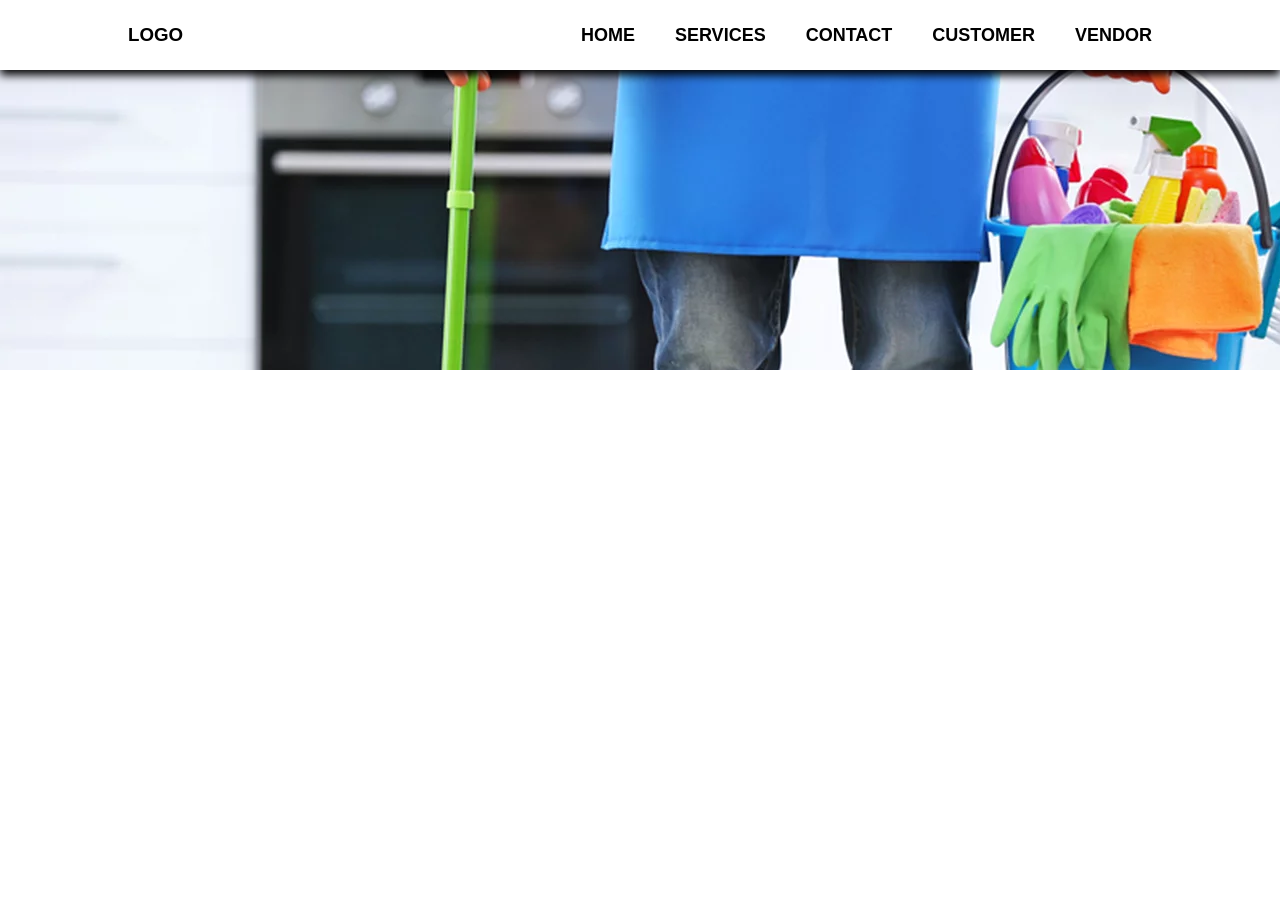
<file: HomeServoProject/Project/FrontEnd Code/HomeServo/index.html>
<!DOCTYPE html>
<html lang="en">
<head>
    <meta charset="UTF-8">
    <meta http-equiv="X-UA-Compatible" content="IE=edge">
    <meta name="viewport" content="width=device-width, initial-scale=1.0">
    <title>Document</title>
    <link rel="stylesheet" href="./css/nav.css">
    <link rel="stylesheet" href="https://cdnjs.cloudflare.com/ajax/libs/font-awesome/6.4.2/css/all.min.css" integrity="sha512-z3gLpd7yknf1YoNbCzqRKc4qyor8gaKU1qmn+CShxbuBusANI9QpRohGBreCFkKxLhei6S9CQXFEbbKuqLg0DA==" crossorigin="anonymous" referrerpolicy="no-referrer" />
</head>
<body>
    <section id="main1">
    <main id="main">
        <nav id="nav">
            <h1>LOGO</h1>

        </nav>
        <nav id="sub_nav">
            <ol>
                <li>HOME</li>
                <li id="service">SERVICES</li>
                <!-- <span><i class="fa-sharp fa-solid fa-caret-down"></i></span> -->
                <li>CONTACT</li>
                <li id="customer">CUSTOMER</li>
                <li id="vendor" >VENDOR</li>
            </ol>
        </nav>
    </main>
    </section>

    <ol id="sub_nav1">
       <li><a href="././customer/customerregister.html">Sign-up</a></li>
       <li><a href="./customer/customerlogin.html">Sign-in</a></li>
    </ol>
    <ol id="sub_nav2">
        <li><a href="./vendor/vendorregister.html">Sign-up</a></li>
        <li><a href="./vendor/vendorlogin.html">Sign-in</a></li>
     </ol>

     <ol id="drop-down">
        <li> Appliance Repair</li>
        <li>Carpentry</li>
        <li>Electrical Works</li>
        <li>House Cleaning</li>
        <li>Interior Decor</li>
        <li>Painting</li>
        <li>Plumbing</li>
        <li>Packers and Movers</li>
        <li>Pest Control</li>
        <li>Home Stay</li>
     </ol>
     <div id="bg-image">

        <!-- <h1>HOUSE CLEANING</h1> -->


     </div>

    <script src="./js/nav.js"></script>
</body>
</html>
</file>
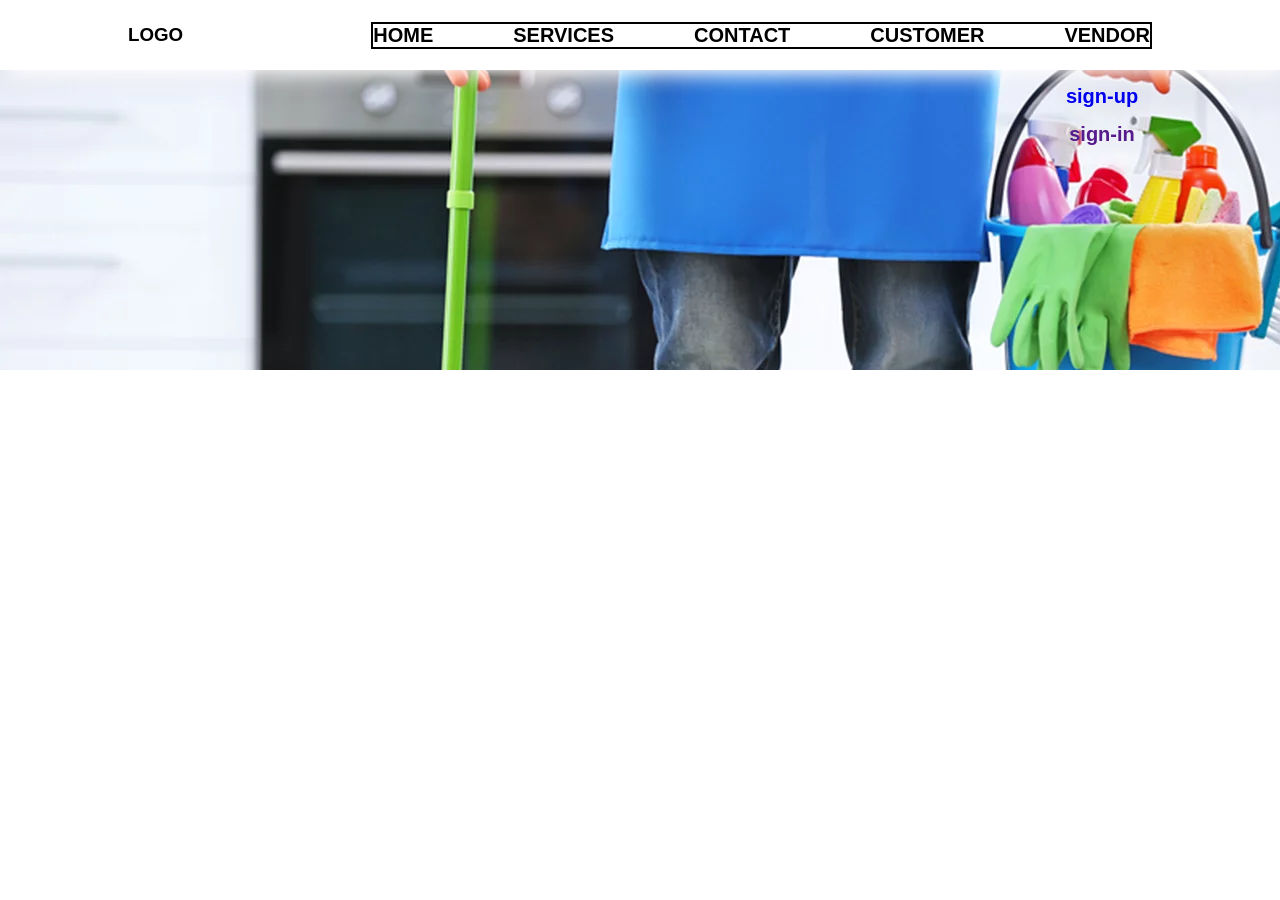
<file: HomeServoProject/Project/FrontEnd Code/ProjectHomeServo/index.html>
<!DOCTYPE html>
<html lang="en">
<head>
    <meta charset="UTF-8">
    <meta name="viewport" content="width=device-width, initial-scale=1.0">
    <title>Document</title>
    <link rel="stylesheet" href="./css/nav.css">

</head>
<body>
    <section id="main1">
    <main id="main">
        <nav id="nav">
                <h1>LOGO</h1>
        </nav>

        <nav id="sub-nav"> 
                <ol>
                    <li>HOME</li>
                    <li id="service">SERVICES</li>
                    <li >CONTACT</li>
                    <li id="customer">CUSTOMER</li>
                    <li id="vendor">VENDOR</li>
                </ol>
        </nav>

    </main>
</section>
<ol id="sub-nav1">
<li><a href="#">sign-up</a></li>
<li><a href="">sign-in</a></li>
</ol>
<ol id="sub-nav2">
    <li><a href="#">sign-up</a></li>
    <li><a href="">sign-in</a></li>
</ol>
<ol id="drop-down">
    <li>Appliance Repair</li>
    <li>Carpentry</li>
    <li>Electrical Works</li>
    <li>Interior Decor</li>
    <li>Painting</li>
    <li>Pest Control</li>
    <li>Plumbing</li>
    <li>Packers and Movers</li>
    <li>Insurance</li>
    <li>Loans</li>
</ol>
<div id="bg-image">

</div>
<script src="./js/nav.js"></script>
</body>
</html>
</file>
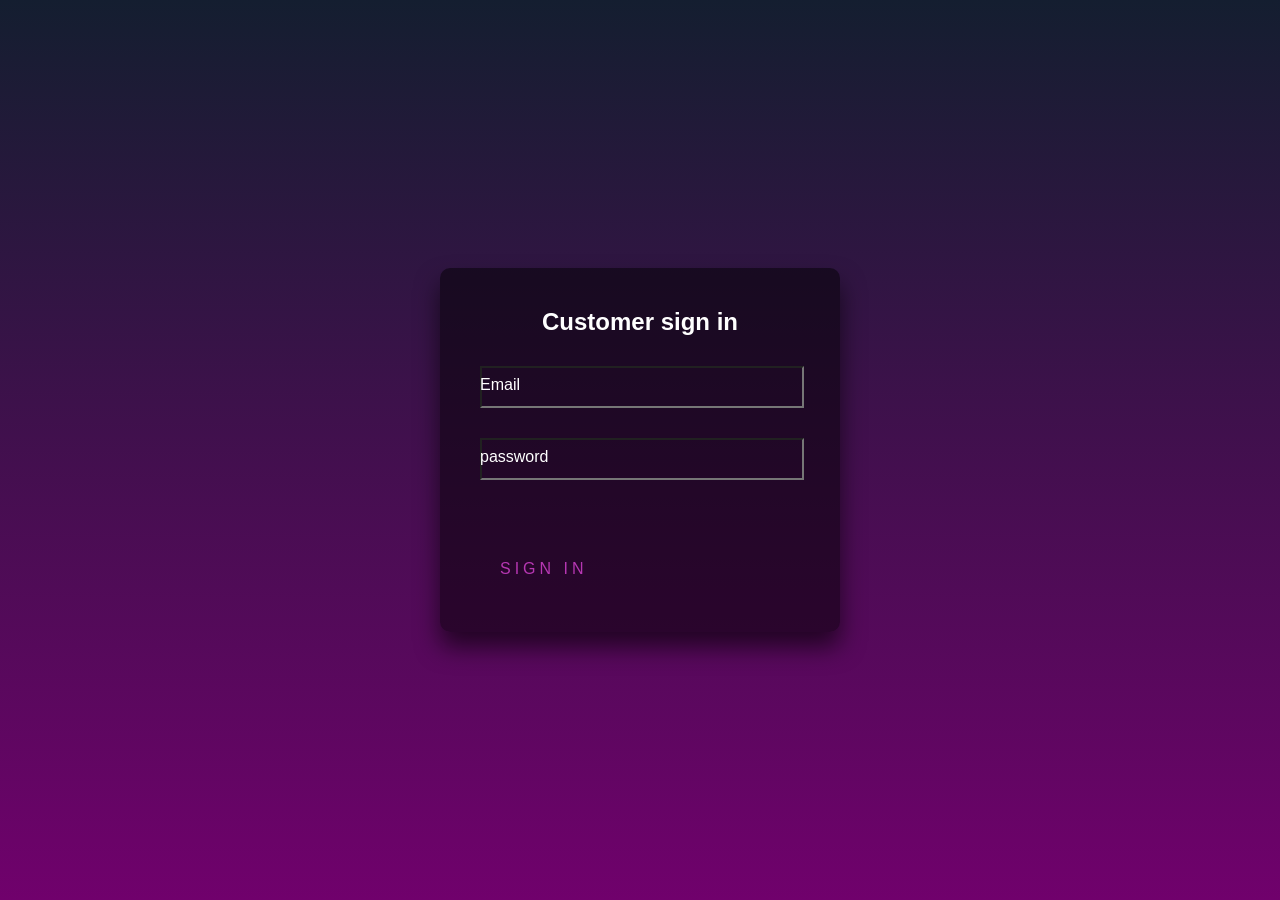
<file: HomeServoProject/Project/FrontEnd Code/ProjectHomeServo/signinCustomer.html>
<!-- customer sign-in form -->

<!DOCTYPE html>
<html lang="en">

<head>
    <meta charset="UTF-8">
    <meta http-equiv="X-UA-Compatible" content="IE=edge">
    <meta name="viewport" content="width=device-width, initial-scale=1.0">
    <title>Customer sign in</title>
    <link rel="stylesheet" href="./css/signinCustomer.css">
</head>

<body>
    <div class="login-box">
        <h2>Customer sign in</h2>
        <form action="">
            <div class="user-box">
                <input type="email" required>
                <label for="">Email</label>
            </div>
            <div class="user-box">
                <input type="password" required>
                <label for="">password</label>
            </div>
            <a href="">
                <span></span>
                <span></span>
                <span></span>
                <span></span>Sign in
            </a>
        </form>
    </div>

</body>

</html>
</file>
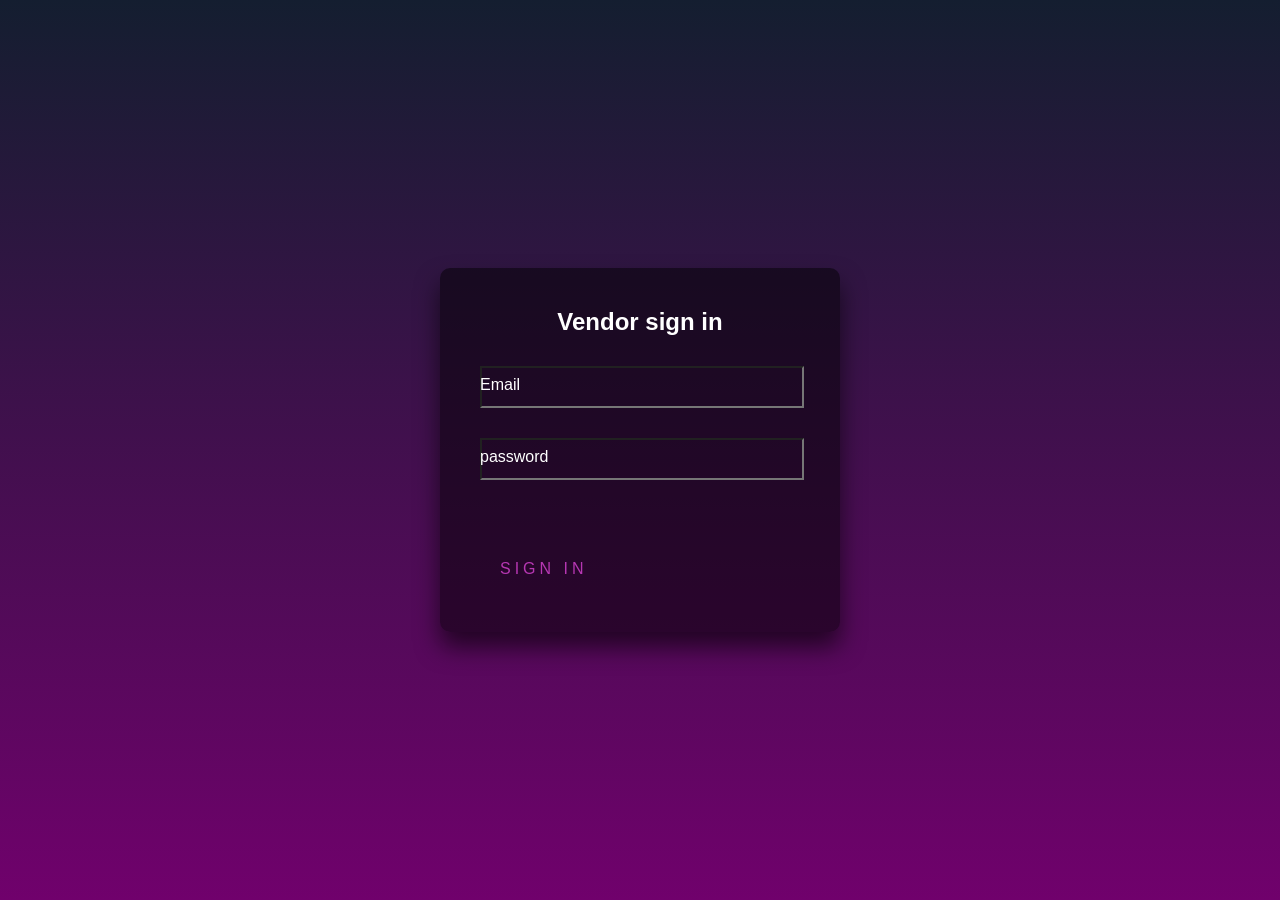
<file: HomeServoProject/Project/FrontEnd Code/ProjectHomeServo/signinvendor.html>
<!-- vendor sign-in -->
<!DOCTYPE html>
<html lang="en">

<head>
    <meta charset="UTF-8">
    <meta http-equiv="X-UA-Compatible" content="IE=edge">
    <meta name="viewport" content="width=device-width, initial-scale=1.0">
    <title>Vendor sign in</title>
    <link rel="stylesheet" href="./css/signinvendor.css">

</head>

<body>
    <div class="login-box">
        <h2>Vendor sign in</h2>
        <form action="">
            <div class="user-box">
                <input type="email" required>
                <label for="">Email</label>
            </div>
            <div class="user-box">
                <input type="password" required>
                <label for="">password</label>
            </div>
            <a href="">
                <span></span>
                <span></span>
                <span></span>
                <span></span>Sign in
            </a>
        </form>
    </div>

</body>

</html>
</file>
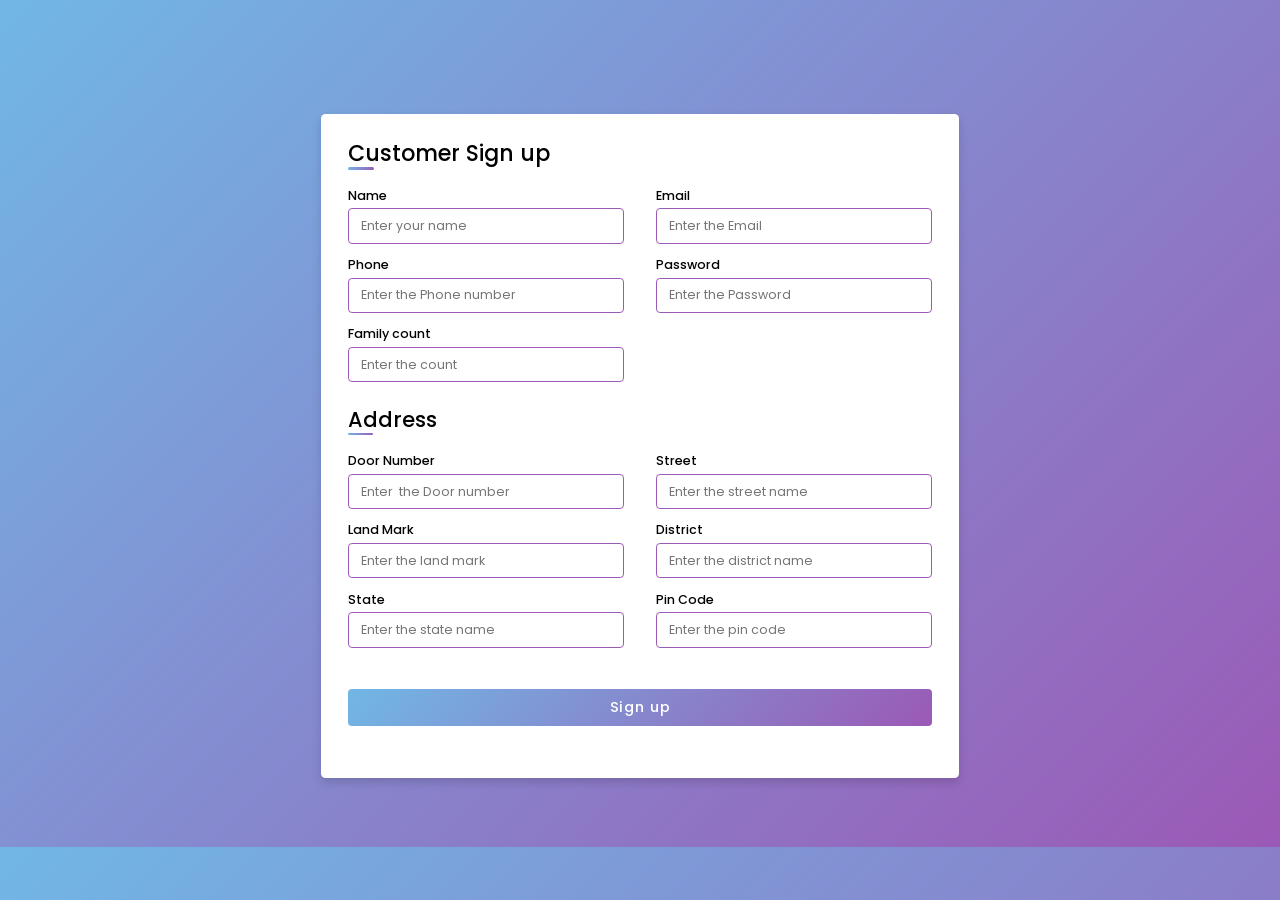
<file: HomeServoProject/Project/FrontEnd Code/ProjectHomeServo/signupcustomer.html>
<!-- customer sign-up from -->
<!DOCTYPE html>
<html lang="en" dir="ltr">
  <head>
    <meta charset="UTF-8">
    <title>Customer signup</title>
   <link rel="stylesheet" href="./css/signupcustomer.css">
     <meta name="viewport" content="width=device-width, initial-scale=1.0">
   </head>
<body>
  <div class="container">
    <div class="title">Customer Sign up</div>
    <div class="content">
      <form action="#">
        <div class="user-details">
          <div class="input-box">
            <span class="details">Name</span>
            <input type="text" id="cname" placeholder="Enter your name" >
            <span>field should not be empty</span>
          </div>
          <div class="input-box">
            <span class="details">Email</span>
            <input type="email" id="email" placeholder="Enter the Email" >
            <span>field should not be empty</span>
          </div>
          <div class="input-box">
            <span class="details">Phone</span>
            <input type="tel" id="phone" placeholder="Enter the Phone number" >
            <span>field should not be empty</span>
          </div>
          <div class="input-box">
            <span class="details">Password</span>
            <input type="password" id="pwd" placeholder="Enter the Password" >
            <!-- <span>field should not be empty</span> -->
            <p class="passText"></p>

          </div>
          <div class="input-box">
            <span class="details">Family count</span>
            <input type="number" id="famcount" placeholder="Enter the count" >
            <span>field should not be empty</span>

          </div>
          
        </div>
        <div class="title">Address</div>
        <div class="user-details">
            <div class="input-box">
              <span class="details">Door Number</span>
              <input type="text" id="dno" placeholder="Enter  the Door number" >
              <span>field should not be empty</span>

            </div>
            <div class="input-box">
              <span class="details">Street</span>
              <input type="text" id="street" placeholder="Enter the street name" >
              <span>field should not be empty</span>

            </div>
            <div class="input-box">
              <span class="details">Land Mark</span>
              <input type="text" id="landmark" placeholder="Enter the land mark" >
              <span>field should not be empty</span>
            </div>
            <div class="input-box">
              <span class="details">District</span>
              <input type="text" id="district" placeholder="Enter the district name" >
              <span>field should not be empty</span>

            </div>
            <div class="input-box">
              <span class="details">State</span>
              <input type="text" id="state" placeholder="Enter the state name" >
              <span>field should not be empty</span>

            </div>
            <div class="input-box">
                <span class="details">Pin Code</span>
                <input type="number" id="pincode" placeholder="Enter the pin code" >
                <span>field should not be empty</span>

              </div>
            
          </div>
        <div class="button">
          <input type="submit" value="Sign up" id="btn">
        </div>
      </form>
    </div>
  </div>
<script src="./js/customer_signup.js"></script>
</body>
</html>
</file>
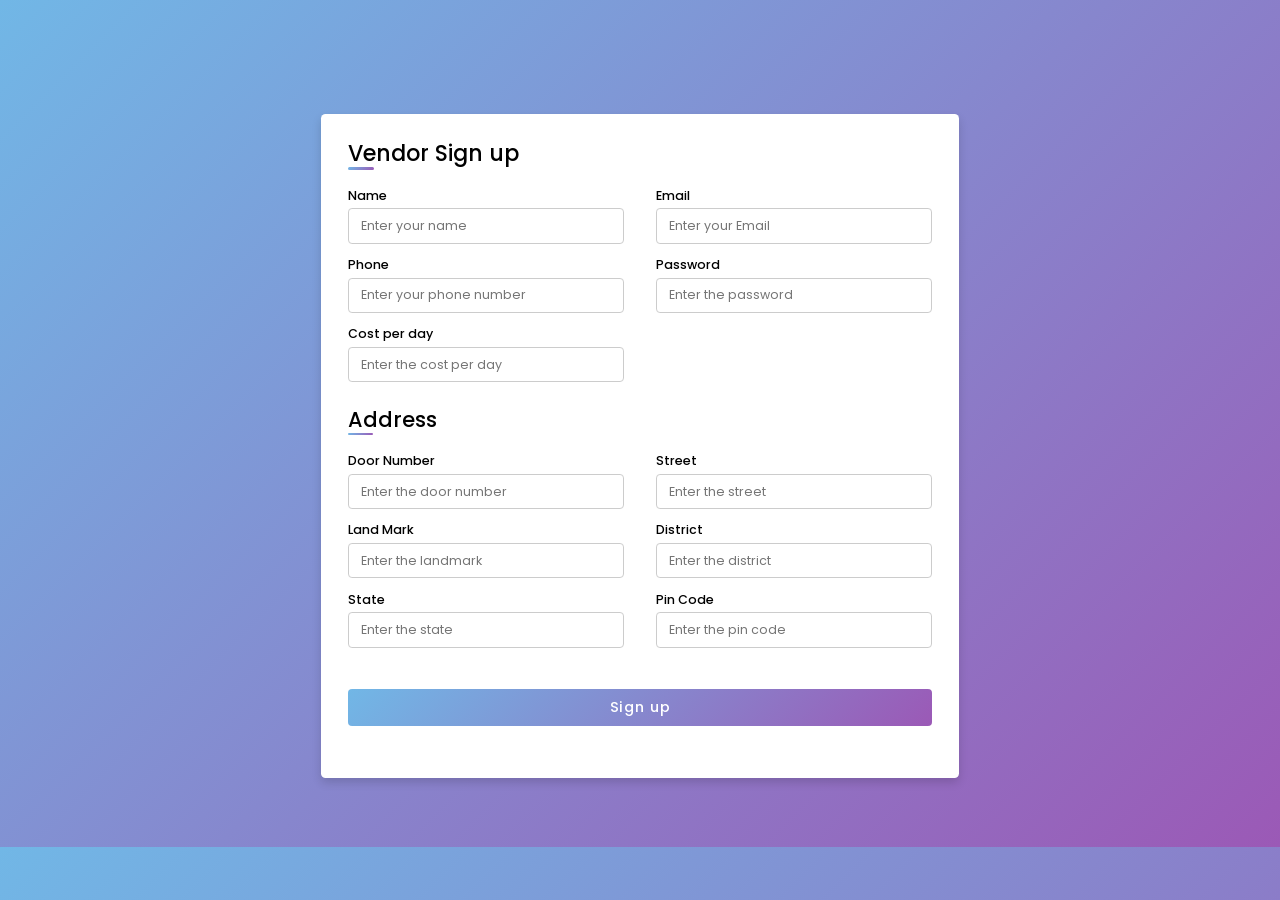
<file: HomeServoProject/Project/FrontEnd Code/ProjectHomeServo/signupvendor.html>
<!-- vendor sign-up -->
<!DOCTYPE html>
<html lang="en" dir="ltr">
  <head>
    <meta charset="UTF-8">
    <title>Vendor signup</title>
   <link rel="stylesheet" href="./css/signupvendor.css">
     <meta name="viewport" content="width=device-width, initial-scale=1.0">
   </head>
<body>
  <div class="container">
    <div class="title">Vendor Sign up</div>
    <div class="content">
      <form action="#">
        <div class="user-details">
          <div class="input-box">
            <span class="details">Name</span>
            <input type="text" placeholder="Enter your name" required>
          </div>
          <div class="input-box">
            <span class="details">Email</span>
            <input type="email" placeholder="Enter your Email" required>
          </div>
          <div class="input-box">
            <span class="details">Phone</span>
            <input type="tel" placeholder="Enter your phone number" required>
          </div>
          <div class="input-box">
            <span class="details">Password</span>
            <input type="password" placeholder="Enter the password" required>
          </div>
          <div class="input-box">
            <span class="details">Cost per day</span>
            <input type="number" placeholder="Enter the cost per day" required>
          </div>
          
        </div>
        <div class="title">Address</div>
        <div class="user-details">
            <div class="input-box">
              <span class="details">Door Number</span>
              <input type="text" placeholder="Enter the door number" required>
            </div>
            <div class="input-box">
              <span class="details">Street</span>
              <input type="text" placeholder="Enter the street" required>
            </div>
            <div class="input-box">
              <span class="details">Land Mark</span>
              <input type="text" placeholder="Enter the landmark" required>
            </div>
            <div class="input-box">
              <span class="details">District</span>
              <input type="text" placeholder="Enter the district" required>
            </div>
            <div class="input-box">
              <span class="details">State</span>
              <input type="text" placeholder="Enter the state" required>
            </div>
            <div class="input-box">
                <span class="details">Pin Code</span>
                <input type="number" placeholder="Enter the pin code" required>
              </div>
            
          </div>
        <div class="button">
          <input type="submit" value="Sign up">
        </div>
      </form>
    </div>
  </div>

</body>
</html>
</file>
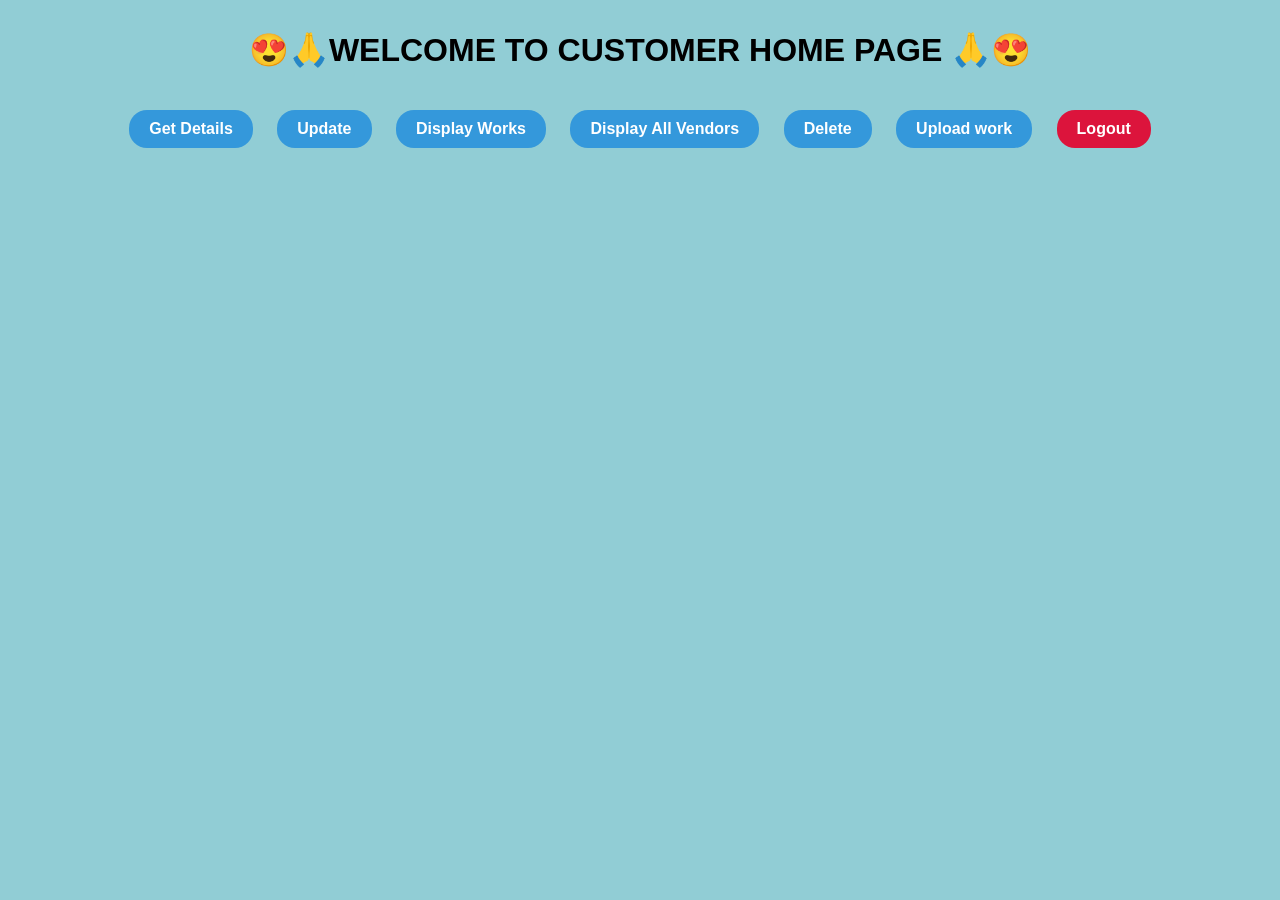
<file: HomeServoProject/Project/FrontEnd Code/HomeServo/customer/customer_homepage.html>
<!DOCTYPE html>
<html>
<head>
  <title>Customer Homepage</title>
  <link rel="stylesheet" href="./customer_homepage.css">
</head>

<body>
  <h1 id="headcontent">😍🙏WELCOME TO CUSTOMER HOME PAGE 🙏😍</h1>
  <div class="button-container">
    <button class="button" id="getDetailsButton">Get Details</button>
    <button class="button" id="updateButton">Update</button>
    <button class="button" id="displayworks">Display Works</button>
    <button class="button" id="displayVendorsButton">Display All Vendors</button>
    <button class="button" id="deleteButton">Delete</button>
    <button class="button" id="uploadWork">Upload work</button>
    <!-- <button class="button" id="payment">Make payment</button> -->
    <button class="button" id="logoutButton">Logout</button>
  </div>

  <div id="detailsContainer" style="display: none;border: 1px solid;">
    <h2>Customer Details</h2>
    <p><strong>Name:</strong> <span id="customerName"></span></p>
    <p><strong>Email:</strong> <span id="customerEmail"></span></p>
    <p><strong>Phone:</strong> <span id="customerPhone"></span></p>
    <p><strong>Family count:</strong> <span id="customerFamilyCount"></span></p>
    
  </div>
  <div id="listofworks">
    <h2  id="listcontent">List of Available Works</h2>
    <!-- <div id="listofworks"></div> -->
  </div>
  <div id="vendorDetails">
    <h2 id="listcontent1">List of Available Vendors</h2>
    
  </div>
  <script src="../js/customer_homepage.js"></script>
</body>
</html>
</file>
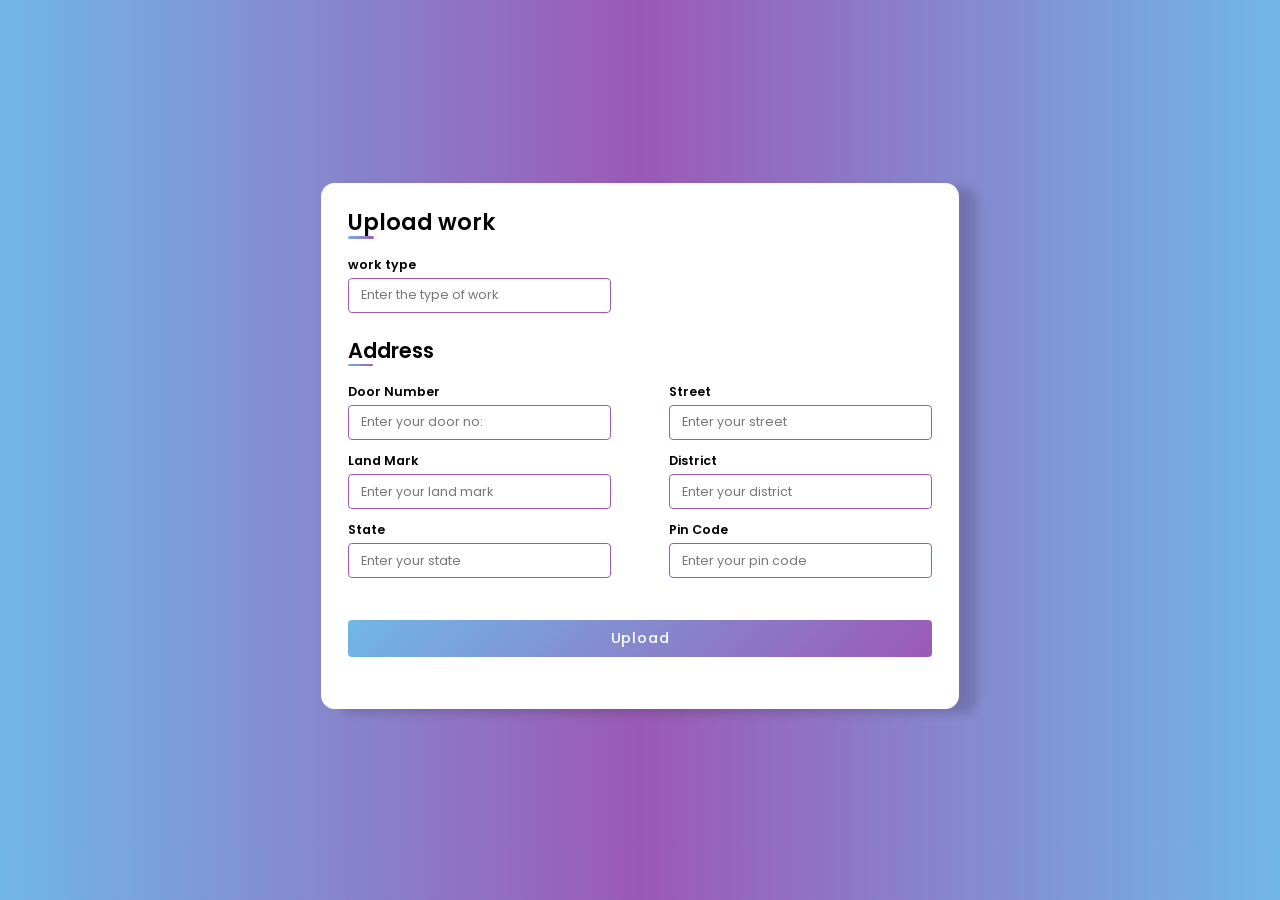
<file: HomeServoProject/Project/FrontEnd Code/HomeServo/customer/customer_upload_work.html>
<!-- customer upload work from -->


<!DOCTYPE html>
<html lang="en" dir="ltr">
  <head>
    <meta charset="UTF-8">
    <title>Customer upload work</title>
   <link rel="stylesheet" href="./customer_upload_work .css">
     <meta name="viewport" content="width=device-width, initial-scale=1.0">
   </head>
<body>
  <div class="container">
    <div class="title">Upload work</div>
    <div class="content">
      <form>
        <div class="user-details">
          <div class="input-box">
            <span class="details">work type</span>
            <input type="text" id="workType" placeholder="Enter the type of work" >
            <span>field should not be empty</span>
          </div>
          
        </div>
        <div class="title">Address</div>
        <div class="user-details">
            <div class="input-box">
              <span class="details">Door Number</span>
              <input type="text" id="door-no" placeholder="Enter your door no:" >
              <span>field should not be empty</span>
            </div>
            <div class="input-box">
              <span class="details">Street</span>
              <input type="text" id="street" placeholder="Enter your street" >
              <span>field should not be empty</span>
            </div>
            <div class="input-box">
              <span class="details">Land Mark</span>
              <input type="text" id="land-mark" placeholder="Enter your land mark" >
              <span>field should not be empty</span>
            </div>
            <div class="input-box">
              <span class="details">District</span>
              <input type="text" id="district" placeholder="Enter your district" >
              <span>field should not be empty</span>
            </div>
            <div class="input-box">
              <span class="details">State</span>
              <input type="text" id="state" placeholder="Enter your state" >
              <span>field should not be empty</span>
            </div>
            <div class="input-box">
                <span class="details">Pin Code</span>
                <input type="number" id="pin-code" placeholder="Enter your pin code" >
                <span>field should not be empty</span>
              </div>
            
          </div>
        <div class="button">
          <input type="submit" value="Upload" id="btn">
          
        </div>
      </form>
    </div>
  </div>
<script src="../js/customer_upload_work.js"></script>
</body>
</html>
</file>
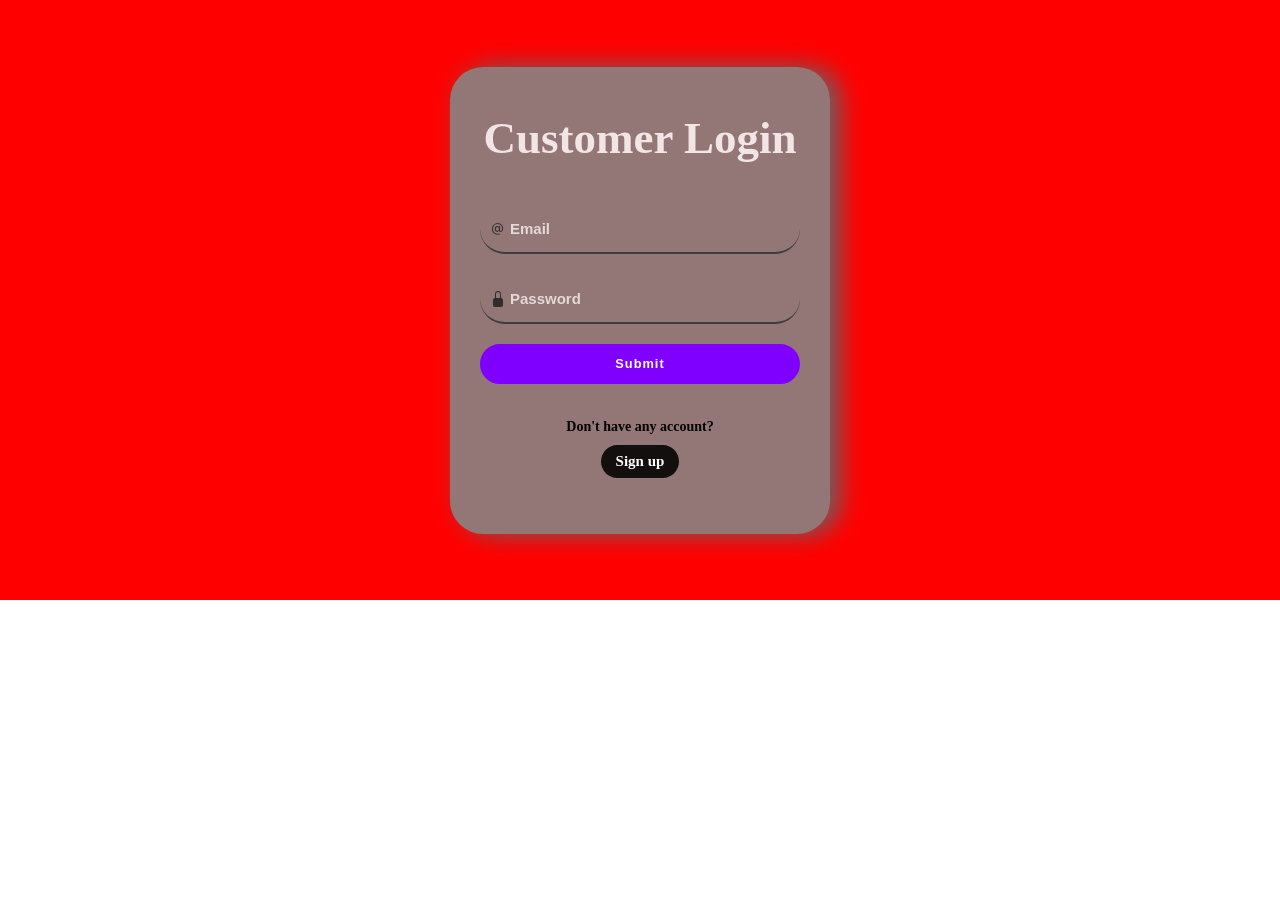
<file: HomeServoProject/Project/FrontEnd Code/HomeServo/customer/customerlogin.html>
<!DOCTYPE html>
<html lang="en">
<head>
    <meta charset="UTF-8">
    <meta http-equiv="X-UA-Compatible" content="IE=edge">
    <meta name="viewport" content="width=device-width, initial-scale=1.0">
    <title>Document</title>
    <link rel="stylesheet" href="./customerlogin.css">
</head> 
<body>
<div id="main_div">
    <form class="form_main" action="">
        <p class="heading">Customer Login</p>
        <div class="inputContainer">
            <svg viewBox="0 0 16 16" fill="#2e2e2e" height="16" width="16" xmlns="http://www.w3.org/2000/svg" class="inputIcon">
            <path d="M13.106 7.222c0-2.967-2.249-5.032-5.482-5.032-3.35 0-5.646 2.318-5.646 5.702 0 3.493 2.235 5.708 5.762 5.708.862 0 1.689-.123 2.304-.335v-.862c-.43.199-1.354.328-2.29.328-2.926 0-4.813-1.88-4.813-4.798 0-2.844 1.921-4.881 4.594-4.881 2.735 0 4.608 1.688 4.608 4.156 0 1.682-.554 2.769-1.416 2.769-.492 0-.772-.28-.772-.76V5.206H8.923v.834h-.11c-.266-.595-.881-.964-1.6-.964-1.4 0-2.378 1.162-2.378 2.823 0 1.737.957 2.906 2.379 2.906.8 0 1.415-.39 1.709-1.087h.11c.081.67.703 1.148 1.503 1.148 1.572 0 2.57-1.415 2.57-3.643zm-7.177.704c0-1.197.54-1.907 1.456-1.907.93 0 1.524.738 1.524 1.907S8.308 9.84 7.371 9.84c-.895 0-1.442-.725-1.442-1.914z"></path>
            </svg>
             <input placeholder="Email" id="email" class="inputField" type="text">
             <p id="emailval" class="valid">Email is invalid please check it</p>
             <p class="field">field should not be empty</p>
        </div>
        
    <div class="inputContainer">
        <svg viewBox="0 0 16 16" fill="#2e2e2e" height="16" width="16" xmlns="http://www.w3.org/2000/svg" class="inputIcon">
        <path d="M8 1a2 2 0 0 1 2 2v4H6V3a2 2 0 0 1 2-2zm3 6V3a3 3 0 0 0-6 0v4a2 2 0 0 0-2 2v5a2 2 0 0 0 2 2h6a2 2 0 0 0 2-2V9a2 2 0 0 0-2-2z"></path>
        </svg>
        <input placeholder="Password" id="password" class="inputField" type="password">
        <p id="passwordval" class="valid">Password is not valid please check it</p>
        <p class="field">field should not be empty</p>
    </div>
                  
    <!-- <input type="submit"  id="button"> -->
    <button id="button">Submit</button>
        <div class="signupContainer">
            <p>Don't have any account?</p>
            <a href="customerregister.html">Sign up</a>
        </div>
    </form>
</div>
    
    <script src="../js/customerlogin.js"></script>
</body>
</html>
</file>
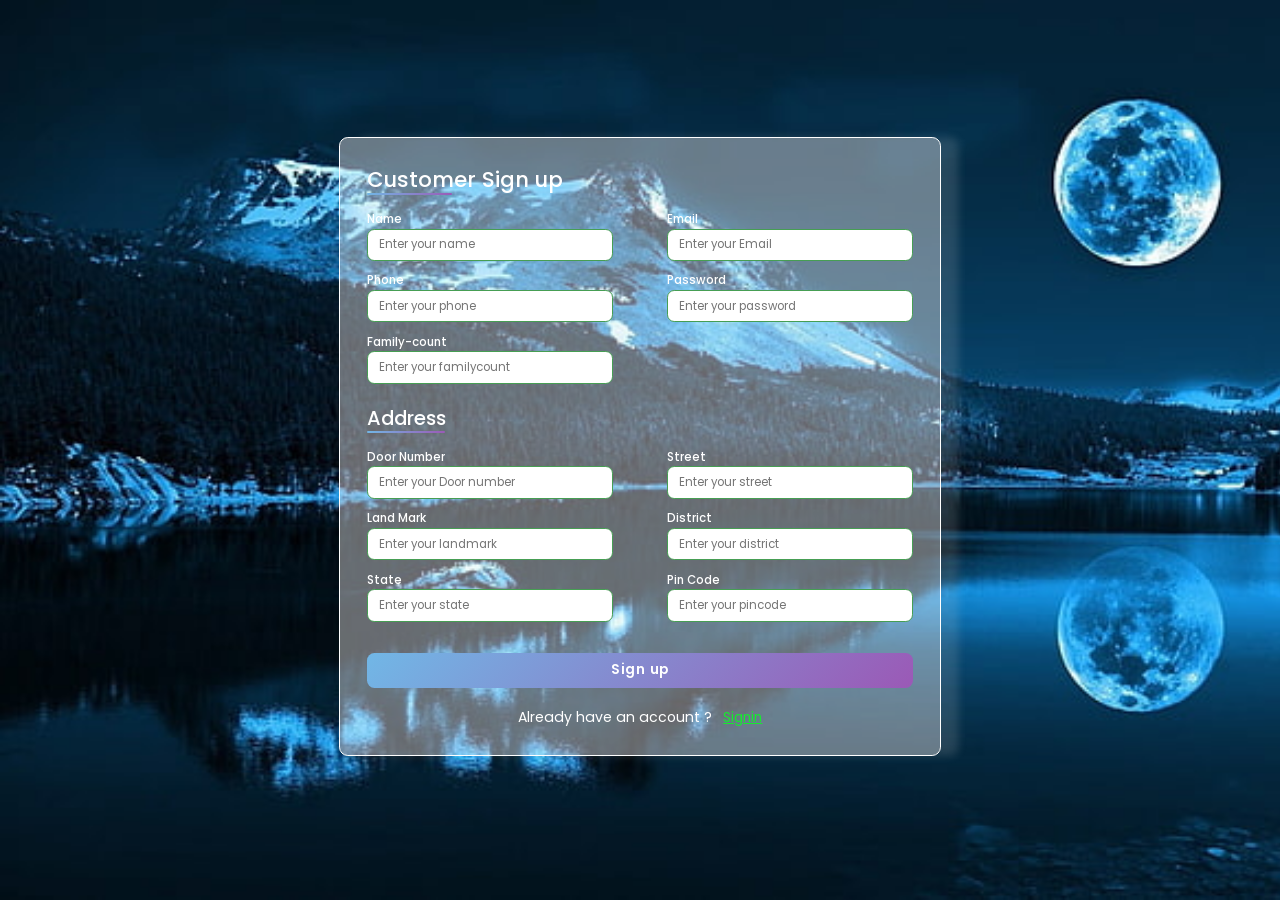
<file: HomeServoProject/Project/FrontEnd Code/HomeServo/customer/customerregister.html>
<!DOCTYPE html>
<html lang="en" dir="ltr">
  <head>
    <meta charset="UTF-8">
    <title>Customer signup</title>
     <meta name="viewport" content="width=device-width, initial-scale=1.0">
     <link href="/favicon.ico" type="image/x-icon" rel="icon" />
     <link rel="stylesheet" href="../customer/customerregister.css">
   </head>
<body>
  <div class="container">
    <div class="title">Customer Sign up</div>
    <div class="content">
      <form action="" id="form" method="post" >
        <div class="user-details">
          <div class="input-box">
            <span class="details">Name</span>
            <input type="text" class="inputcolor" id="cname" placeholder="Enter your name" >
            <span class="field">field should not be empty</span>
          </div>
          <div class="input-box">
            <span class="details">Email</span>
            <input type="email" class="inputcolor" id="email" placeholder="Enter your Email" >
            <span class="field">field shood not be empty</span>
            <p id="emailval">Email is invalid please check it</p>
          </div>
          <div class="input-box">
            <span class="details">Phone</span>
            <input type="tel" class="inputcolor" id="phone" placeholder="Enter your phone" >
            <span class="field">field shood not be empty</span>
            <p id="phoneval">Number should be in 10 digits only</p>
          </div>
          <div class="input-box">
            <span class="details">Password</span>
            <input type="password" class="inputcolor" id="password" placeholder="Enter your password" >
            <span class="field">field shod not be empty</span>
            <p id="passwordval">Password is not valid please check it</p>
          </div>
          <div class="input-box">
            <span class="details">Family-count</span>
            <input type="number" class="inputcolor" id="familycount" placeholder="Enter your familycount" >
            <span class="field">field should not be empty</span>
          </div>
          
        </div>
        <div class="title">Address</div>
        <div class="user-details">
            <div class="input-box">
              <span class="details">Door Number</span>
              <input type="text" class="inputcolor" id="doornumber" placeholder="Enter your Door number" >
              <span class="field">field should not be empty</span>
            </div>
            <div class="input-box">
              <span class="details">Street</span>
              <input type="text" class="inputcolor" id="street" placeholder="Enter your street" >
              <span class="field">field should not be empty</span>
            </div>
            <div class="input-box">
              <span class="details">Land Mark</span>
              <input type="text" class="inputcolor" id="landmark" placeholder="Enter your landmark" >
              <span class="field">field should not be empty</span>
            </div>
            <div class="input-box">
              <span class="details">District</span>
              <input type="text" class="inputcolor" id="district" placeholder="Enter your district" >
              <span class="field">field should not be empty</span>
            </div>
            <div class="input-box">
              <span class="details">State</span>
              <input type="text" class="inputcolor" id="state" placeholder="Enter your state" >
              <span class="field">field should not be empty</span>
            </div>
            <div class="input-box">
                <span class="details">Pin Code</span>
                <input type="tel" class="inputcolor" id="pincode" placeholder="Enter your pincode" >
                <span class="field">field should not be empty</span>
              </div>
            
          </div>
        <div class="button">
          <input type="submit" value="Sign up" id="btn">
        </div>
        <p class="signin">Already have an account ? <a href="customerlogin.html">Signin</a> </p>
      </form>
    </div>
  </div>
  <script src="../js/customersignup.js"></script>
</body>
</html>
</file>
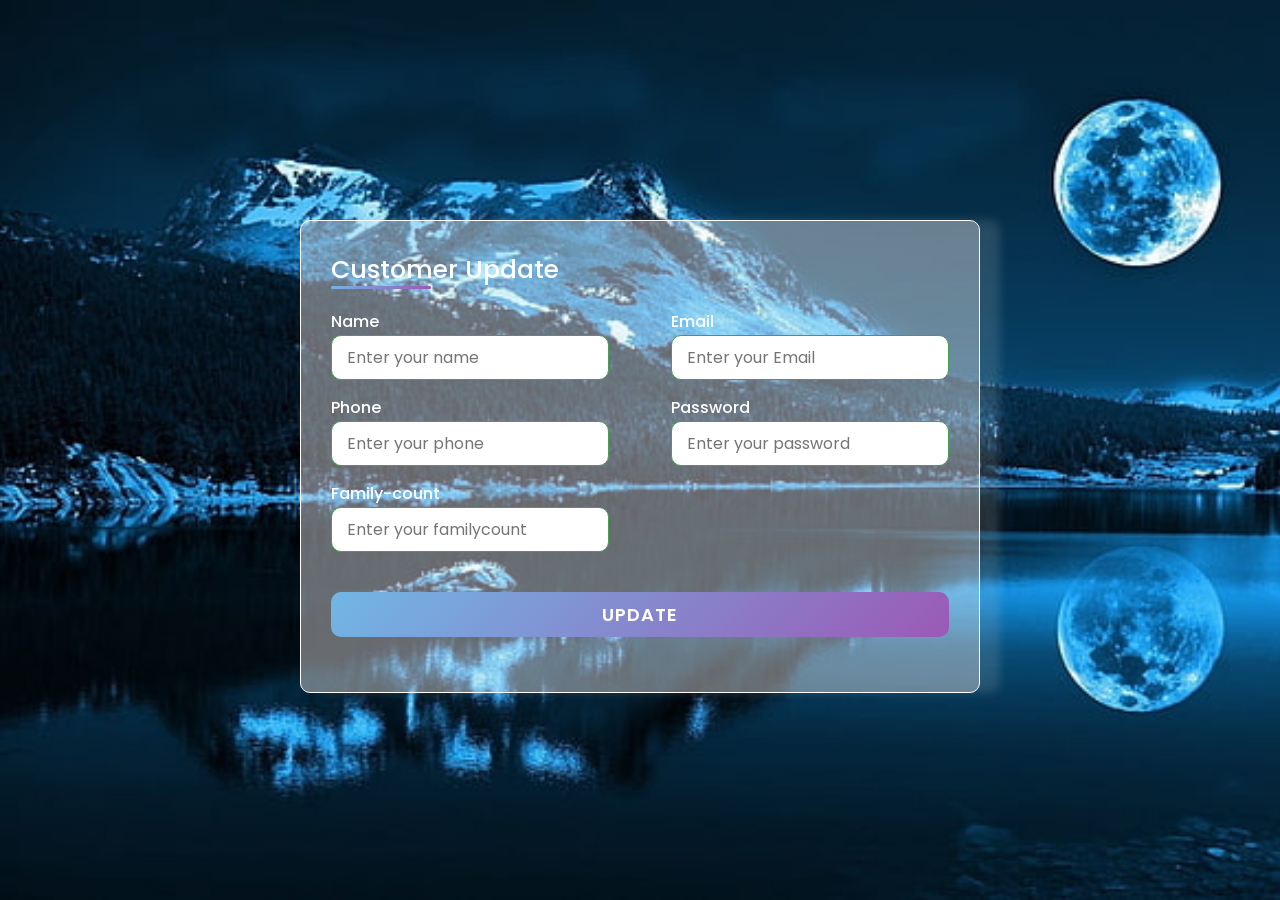
<file: HomeServoProject/Project/FrontEnd Code/HomeServo/customer/customerupdate.html>
<!DOCTYPE html>
<html lang="en" dir="ltr">
  <head>
    <meta charset="UTF-8">
    <title>Customer signup</title>
     <meta name="viewport" content="width=device-width, initial-scale=1.0">
     <link href="/favicon.ico" type="image/x-icon" rel="icon" />
     <link rel="stylesheet" href="../customer/customerupdate.css">
   </head>
<body>
  <div class="container">
    <div class="title">Customer Update</div>
    <div class="content">
      <form action="" id="form" method="post" >
        <div class="user-details">
          
          <div class="input-box">
            <span class="details">Name</span>
            <input type="text" class="inputcolor" id="cname" placeholder="Enter your name" >
          
          </div>
          <div class="input-box">
            <span class="details">Email</span>
            <input type="email" class="inputcolor" id="email" placeholder="Enter your Email" >
         
          </div>
          <div class="input-box">
            <span class="details">Phone</span>
            <input type="tel" class="inputcolor" id="phone" placeholder="Enter your phone" >
          
          </div>
          <div class="input-box">
            <span class="details">Password</span>
            <input type="password" class="inputcolor" id="password" placeholder="Enter your password" >
            <p id="passtext"></p>
          </div>
          <div class="input-box">
            <span class="details">Family-count</span>
            <input type="number" class="inputcolor" id="familycount" placeholder="Enter your familycount" >
            
          </div>
          
        </div>
       
        <div class="button">
          <input type="submit" value="UPDATE" id="btn">
        </div>
        <!-- <p class="signin">Already have an account ? <a href="#">Signin</a> </p> -->
      </form>
    </div>
    
  </div>
  <script src="../js/customerupdate.js"></script>
</body>
</html>
</file>
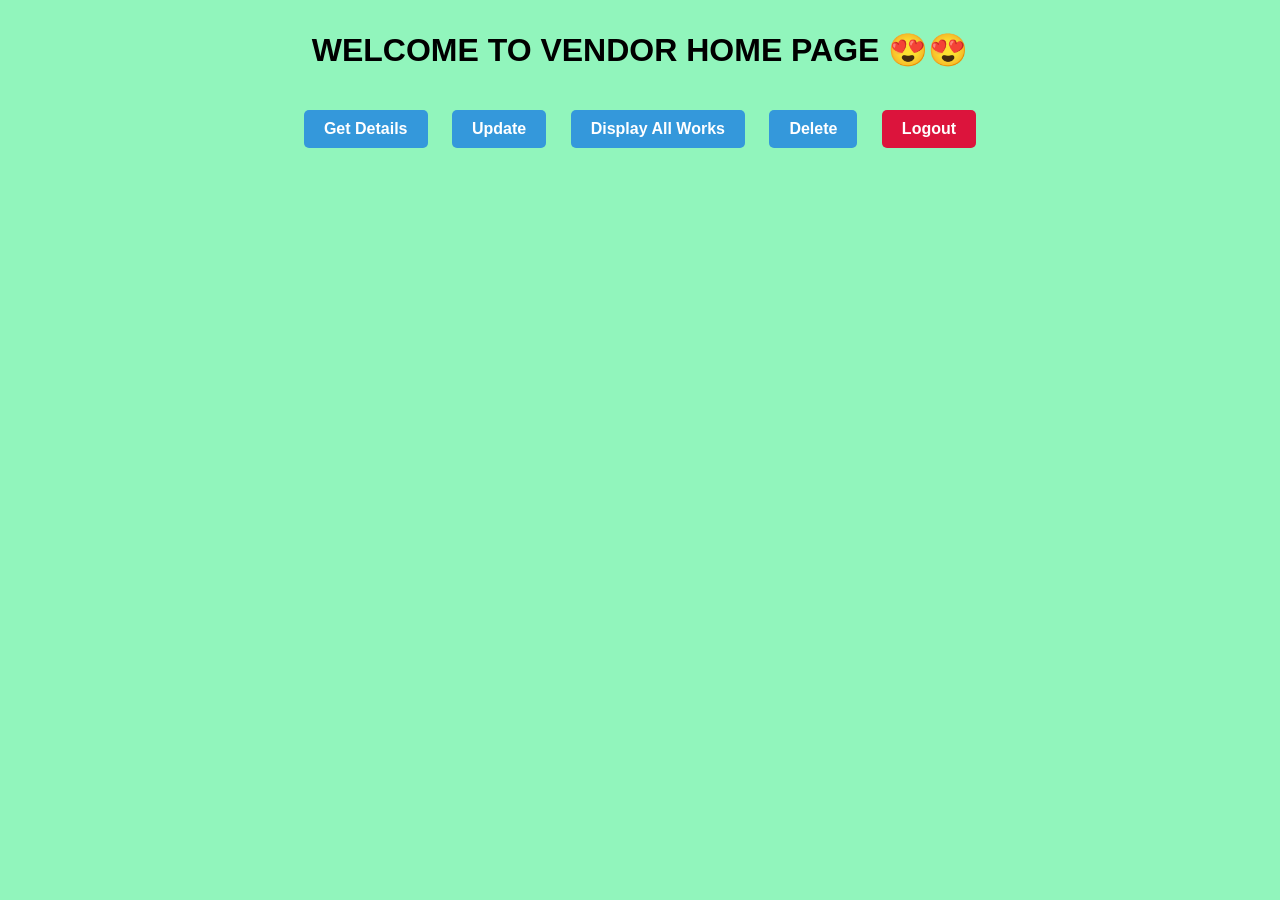
<file: HomeServoProject/Project/FrontEnd Code/HomeServo/vendor/vendor_homepage.html>
<!DOCTYPE html>
<html>
<head>
  <title>Vendor Homepage</title>
  <link rel="stylesheet" href="./vendor_homepage .css">
</head>
<body>
    <h1 id="headcontent">WELCOME TO VENDOR HOME PAGE 😍😍</h1>
  <div class="button-container">
    <button class="button" id="getDetailsButton">Get Details</button>
    <button class="button" id="updateButton">Update</button>
    <button class="button" id="displayWorksButton">Display All Works</button>
    <!-- <button class="button" id="startWork">Start work</button>
    <button class="button" id="endWork">End work</button> -->
    <button class="button" id="deleteButton">Delete</button>
    <!-- <button class="button" id="getServiceCost">Get your sevice cost</button> -->
    <button class="button" id="logoutButton">Logout</button>
  </div>

  <div id="detailsContainer">
    <h1>Vendor Details</h1>
    <p><strong>Name:</strong> <span id="vendorName"></span></p>
    <p><strong>Email:</strong> <span id="vendorEmail"></span></p>
    <p><strong>Phone:</strong> <span id="vendorPhone"></span></p>
    <p><strong>Cost-per-day:</strong> <span id="costPerDay"></span></p>
    <p><strong>Role:</strong> <span id="role"></span></p>
    
  </div>
  <div id="worksList">
    <h2 id="listcontent">List of All Works Available</h2>
    <!-- <ul id="workDetails"></ul> -->
  </div>
 
  <script src="../js/vendor_homepage.js"></script>
</body>
</html>
</file>
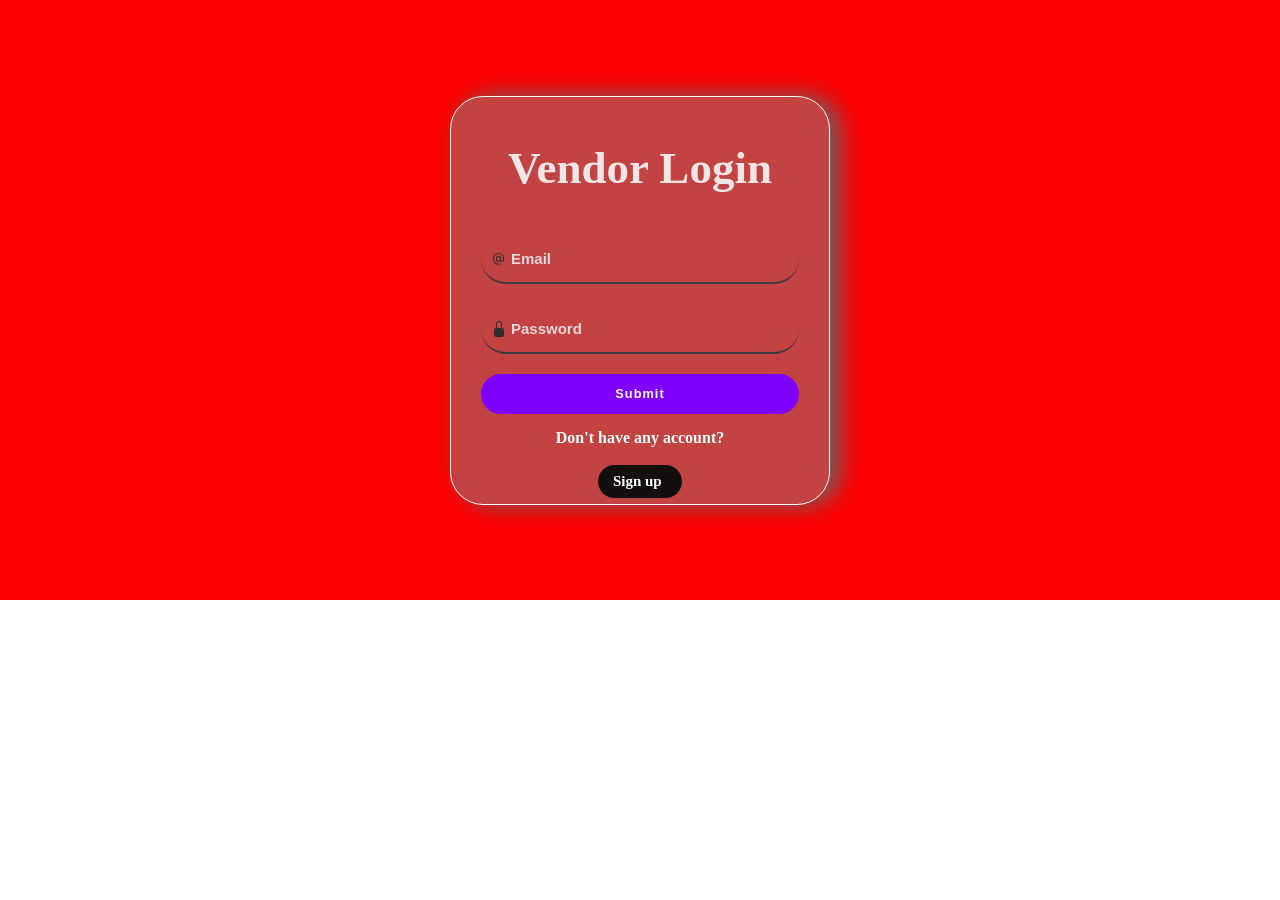
<file: HomeServoProject/Project/FrontEnd Code/HomeServo/vendor/vendorlogin.html>
<!DOCTYPE html>
<html lang="en">
<head>
    <meta charset="UTF-8">
    <meta http-equiv="X-UA-Compatible" content="IE=edge">
    <meta name="viewport" content="width=device-width, initial-scale=1.0">
    <title>Vendor login</title>
    <link rel="stylesheet" href="./vendorlogin.css">
</head>
<body>
<div id="main_div">
    <form class="form_main" action="">
        <p class="heading">Vendor Login</p>
        <div class="inputContainer">
            <svg viewBox="0 0 16 16" fill="#2e2e2e" height="16" width="16" xmlns="http://www.w3.org/2000/svg" class="inputIcon">
            <path d="M13.106 7.222c0-2.967-2.249-5.032-5.482-5.032-3.35 0-5.646 2.318-5.646 5.702 0 3.493 2.235 5.708 5.762 5.708.862 0 1.689-.123 2.304-.335v-.862c-.43.199-1.354.328-2.29.328-2.926 0-4.813-1.88-4.813-4.798 0-2.844 1.921-4.881 4.594-4.881 2.735 0 4.608 1.688 4.608 4.156 0 1.682-.554 2.769-1.416 2.769-.492 0-.772-.28-.772-.76V5.206H8.923v.834h-.11c-.266-.595-.881-.964-1.6-.964-1.4 0-2.378 1.162-2.378 2.823 0 1.737.957 2.906 2.379 2.906.8 0 1.415-.39 1.709-1.087h.11c.081.67.703 1.148 1.503 1.148 1.572 0 2.57-1.415 2.57-3.643zm-7.177.704c0-1.197.54-1.907 1.456-1.907.93 0 1.524.738 1.524 1.907S8.308 9.84 7.371 9.84c-.895 0-1.442-.725-1.442-1.914z"></path>
            </svg>
             <input placeholder="Email" id="email" class="inputField" type="text">
             
        </div>
        <div class="field">field should not be empty</div>
         <span id="emailval" class="valid"> Email is invalid please check it</span>
        
    <div class="inputContainer">
        <svg viewBox="0 0 16 16" fill="#2e2e2e" height="16" width="16" xmlns="http://www.w3.org/2000/svg" class="inputIcon">
        <path d="M8 1a2 2 0 0 1 2 2v4H6V3a2 2 0 0 1 2-2zm3 6V3a3 3 0 0 0-6 0v4a2 2 0 0 0-2 2v5a2 2 0 0 0 2 2h6a2 2 0 0 0 2-2V9a2 2 0 0 0-2-2z"></path>
        </svg>
        <input placeholder="Password" id="password" class="inputField" type="password">
    </div>
    <div class="field">field should not be empty</div>
         <span id="emailval" class="valid"> Password is invalid please check it</span>
                  
    <!-- <input type="submit"  id="button"> -->
    <button id="button">Submit</button>
        <div class="signupContainer">
            <p id="content">Don't have any account?</p>
            <a href="vendorregister.html">Sign up</a>
        </div>
    </form>
</div>
    
    <script src="../js/vendorlogin.js"></script>
</body>
</html>
</file>
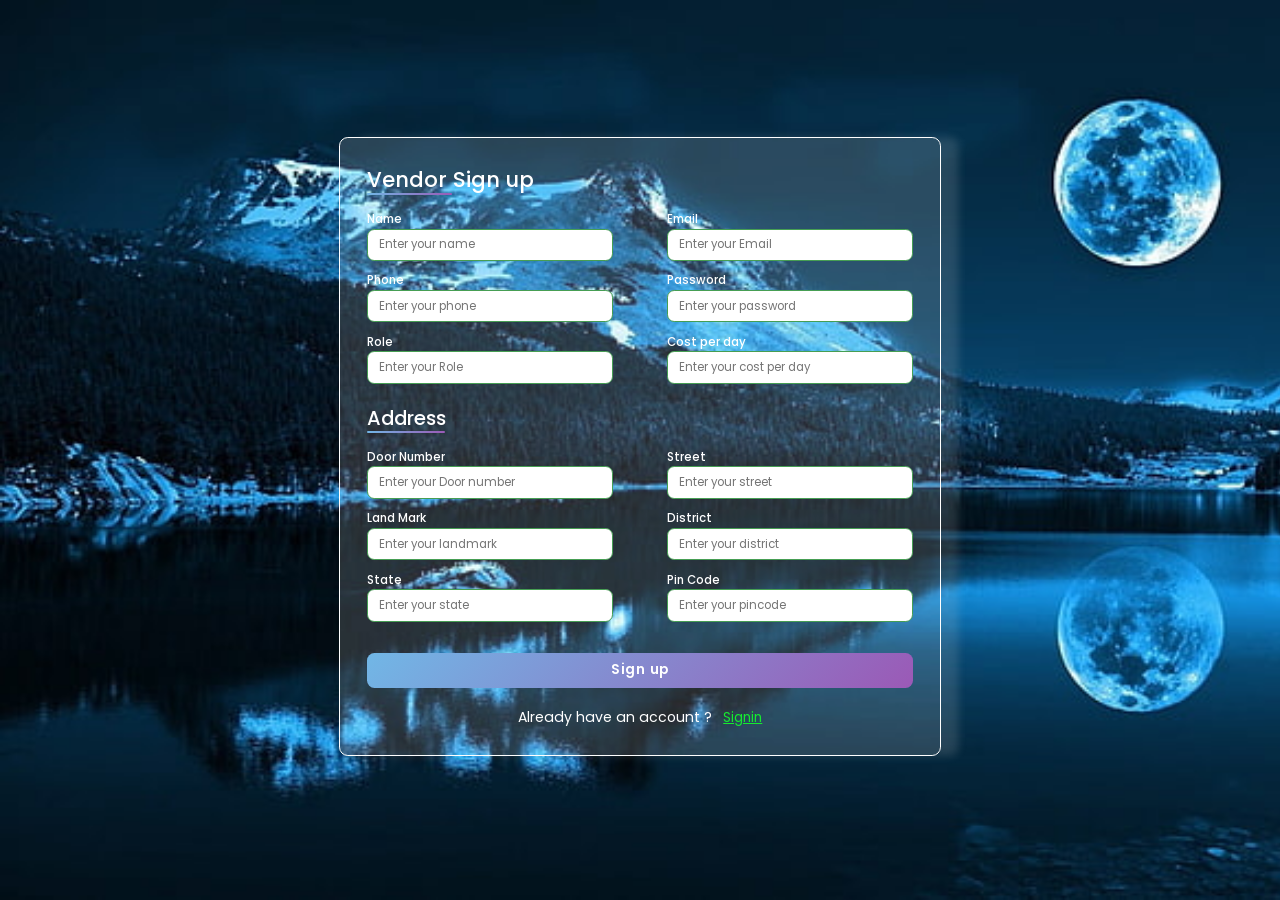
<file: HomeServoProject/Project/FrontEnd Code/HomeServo/vendor/vendorregister.html>
<!DOCTYPE html>
<html lang="en" dir="ltr">
  <head>
    <meta charset="UTF-8">
    <title>Vendor signup</title>
   <link rel="stylesheet" href="../vendor/vendorregister.css">
     <meta name="viewport" content="width=device-width, initial-scale=1.0">
   </head>
<body>
  <div class="container">
    <div class="title">Vendor Sign up</div>
    <div class="content">
      <form action="#" id="form" >
        <div class="user-details">
          <div class="input-box">
            <span class="details">Name</span>
            <input type="text" class="inputcolor" id="vname" placeholder="Enter your name" >
            <span class="field">field should not be empty</span>
          </div>
          <div class="input-box">
            <span class="details">Email</span>
            <input type="email" class="inputcolor" id="email" placeholder="Enter your Email" >
            <span class="field">field should not be empty</span>
            <p id="emailval" class="valid">Email is invalid please check it</p>
          </div>
          <div class="input-box">
            <span class="details">Phone</span>
            <input type="tel" class="inputcolor" id="phone" placeholder="Enter your phone" >
            <span class="field">field should not be empty</span>
            <p id="phoneval" class="valid">Number should be in 10 digits only</p>
          </div>
          <div class="input-box">
            <span class="details">Password</span>
            <input type="password" class="inputcolor" id="password" placeholder="Enter your password" >
            <span class="field">field should not be empty</span>
            <p id="passwordval">Password is not valid please check it</p>
          </div>
          <div class="input-box">
            <span class="details">Role</span>
            <input type="text" class="inputcolor" id="role" placeholder="Enter your Role" >
            <span class="field">field should not be empty</span>
          </div>
          <div class="input-box">
            <span class="details">Cost per day</span>
            <input type="tel" class="inputcolor" id="costperday" placeholder="Enter your cost per day" >
            <span class="field">field should not be empty</span>
          </div>
          
        </div>
        <div class="title">Address</div>
        <div class="user-details">
            <div class="input-box">
              <span class="details">Door Number</span>
              <input type="text" class="inputcolor" id="doornumber" placeholder="Enter your Door number" >
              <span class="field">field should not be empty</span>
            </div>
            <div class="input-box">
              <span class="details">Street</span>
              <input type="text" class="inputcolor" id="street" placeholder="Enter your street" >
              <span class="field">field should not be empty</span>
            </div>
            <div class="input-box">
              <span class="details">Land Mark</span>
              <input type="text" class="inputcolor" id="landmark" placeholder="Enter your landmark" >
              <span class="field">field should not be empty</span>
            </div>
            <div class="input-box">
              <span class="details">District</span>
              <input type="text" class="inputcolor" id="district" placeholder="Enter your district" >
              <span class="field">field should not be empty</span>
            </div>
            <div class="input-box">
              <span class="details">State</span>
              <input type="text" class="inputcolor" id="state" placeholder="Enter your state" >
              <span class="field">field should not be empty</span>
            </div>
            <div class="input-box">
                <span class="details">Pin Code</span>
                <input type="tel" class="inputcolor" id="pincode" placeholder="Enter your pincode" >
                <span class="field">field should not be empty</span>
              </div>
            
          </div>
        <div class="button">
          <input type="submit" value="Sign up" id="btn">
        </div>
        <p class="signin">Already have an account ? <a href="vendorlogin.html">Signin</a> </p>
      </form>
    </div>
  </div>
  <script src="../js/vendorregister.js"></script>
</body>
</html>
</file>
<file: HomeServoProject/Project/FrontEnd Code/HomeServo/css/nav.css>
*{
    padding: 0%;
    margin: 0%;
    box-sizing: border-box;
    font-family: 'Montserrat',sans-serif ;
}
#main1{
    /* border: 2px solid; */
    height: 70px;
    background-color: #fff;
    filter: drop-shadow(0px 5px 5px);


}
#main{
    width: 80%;
    /* border: 2px solid; */
    height: inherit;
    margin: auto;
    display: flex;
    align-items: center;
    justify-content: space-between;
   
}
#sub_nav ol{
    list-style: none;
    padding: 0%;
    /* border: 2px solid; */
    display: inline-flex;
   gap: 40px;
   font-weight: bold;
   font-size: 18px;
}
#sub_nav1{
    /* border: 2px solid; */
    width: 100px;
    height: 100px;
    position: absolute;
    left: 71%;
    padding: 0%;
    list-style: none;
    display: none;
   
}
#sub_nav1 li{
    text-align: center;
    padding-top: 15px;
    font-size: 20px;
    font-weight: bold;
}
#sub_nav1 li a{
    text-decoration: none;
}
#sub_nav2{
    /* border: 2px solid; */
    width: 100px;
    height: 100px;
    position: absolute;
    left: 82%;
    padding: 0%;
    list-style: none;
    display: none;
   
}
#sub_nav2 li{
    text-align: center;
    padding-top: 15px;
    font-size: 20px;
    font-weight: bold;
}
#sub_nav2 li a{
    text-decoration: none;
}
#drop-down{
    list-style: none;
    padding: 0%;
    /* border: 2px solid; */
    position: absolute;
    left: 640px;
    width: 220px;
    top: 55px;
    display: none;
}
#drop-down li{
    height: 50px;
    display: flex;
    align-items: center;
    justify-content: center;
    /* padding-bottom: 7px;
    padding-top: 20px; */
    font-size: 16px;
    font-weight: 700;
    /* color: #b637b2; */
    border: 1px solid #b637b2;
    background-color: #fff;
    border-top: none;
    border-left: none;
    border-right: none;
    color: #000;
   

}
#drop-down li:hover{
    background-color: #b637b2;
    color: white;
    transition: ease all 0.5s;
   
}
#bg-image{
    background-image: url("../Image/HOME-CLEANING.webp");
    background-repeat: no-repeat;
    background-size: cover;
    background-position: center;
    background-attachment: fixed;
    height: 300px;
}
</file>
<file: HomeServoProject/Project/FrontEnd Code/ProjectHomeServo/css/nav.css>
*{
    padding: 0%;
    margin: 0%;
    box-sizing: border-box;
    font-family: 'Montserrat',sans-serif;
}

#main1{
    /* border: 2px solid; */
    height: 70px;
    background-color: #fff;
    /* border: none; */
    filter: drop-shadow(5px 5px 10px #fff);

}

#main{
 margin: auto;
width: 80%;
/* border: 2px solid; */
height: inherit;
display: flex;
align-items: center;
justify-content: space-between;

}

#sub-nav ol{
    gap: 80px;
    width: 100%;
    list-style: none;
    padding: 0%;
    border: 2px solid;
    display: inline-flex;
    align-items: center;
    justify-content: space-between;
    font-size: 20px;
    font-weight: bold;
}

#sub-nav1{
    /* border: 2px solid; */
    width: 100px;
    position: absolute;
    left: 69%;
    padding: 0%;
    list-style: none;
    height: 100px;
    display: none;
    /* border: none; */
}

#sub-nav1 li{
    text-align: center;
    padding-top: 15px;
    font-size: 20px;
    font-weight: bold;
}

#sub-nav1 li a{
    text-decoration: none;
}

#sub-nav2 {
    /* border: 2px solid; */
    width: 100px;
    position: absolute;
    right: 10%;
    padding: 0%;
    list-style: none;
    height: 100px;
    /* border: none; */

}

#sub-nav2 li{
    text-align: center;
    padding-top: 15px;
    font-size: 20px;
    font-weight: bold;
}

#sub-nav2 li a{
    text-decoration: none;
}

#drop-down{
    list-style: none;
    padding: 0%;
    /* border: 2px solid; */
    position: absolute;
    left: 540px;
    width: 200px;
    top: 50px;
    display: none;
}

#drop-down li{
    padding-bottom: 15px;
    padding-top: 15px;
    font-size: 16px;
    font-weight: 500;
    text-transform: capitalize;
    color: #b637b2;
    border: 1px solid #b637b2;
    text-indent: 30px;
    background-color: #fff;
    color: black;
    border-top: none;
    border-right: none;
    border-left: none;
}

#drop-down li:hover{
    background-color: #b637b2;
    color: #fff;
    transition: ease all -5s;
    font-family:'Montserrat',sans-serif;
}

#bg-image{
    background-image: url(../image/HOME-CLEANING.webp);
    background-repeat: no-repeat;
    background-position: center;
    background-size: cover;
    background-attachment: fixed;
    height: 300px;
}
</file>
<file: HomeServoProject/Project/FrontEnd Code/ProjectHomeServo/css/signinCustomer.css>
/* customer -sign-in.css */     
html {
    height: 100%;
}

body {
    margin: 0;
    padding: 0;
    font-family: sans-serif;
    background: linear-gradient(#141e30, #70016c);
}

.login-box {
    position: absolute;
    top: 50%;
    left: 50%;
    width: 400px;
    padding: 40px;
    transform: translate(-50%, -50%);
    background: rgba(0, 0, 0, 0.5);
    box-sizing: border-box;
    box-shadow: 0 15px 25px rgba(0, 0, 0, 0.6);
    border-radius: 10px;
}

.login-box h2 {
    margin: 0 0 30px;
    padding: 0;
    color: #fff;
    text-align: center;
}

.login-box .user-box {
    position: relative;
}

.login-box .user-box input {
    width: 100%;
    padding: 10px 0;
    font-size: 16px;
    color: #fff;
    margin-bottom: 30px;
    outline: none;
    background: transparent;
}

.login-box .user-box label {
    position: absolute;
    top: 0;
    left: 0;
    padding: 10px 0;
    font-size: 16px;
    color: #fff;
    pointer-events: none;
    transition: 0.5s;
}

.login-box .user-box input:focus~label,
.login-box .user-box input:valid~label {
    top: -20px;
    left: 0;
    color: #b637b2;
    font-size: 12px;
}

.login-box form a {
    position: relative;
    display: inline-block;
    padding: 10px 20px;
    color: #b637b2;
    font-size: 16px;
    text-decoration: none;
    text-transform: uppercase;
    overflow: hidden;
    transition: 0.5s;
    margin-top: 40px;
    letter-spacing: 4px;
}

.login-box a:hover {
    background: #b637b2;
    color: #fff;
    border-radius: 5px;
    box-shadow: 0 0 5px #b637b2, 0 0 25px #b637b2, 0 0 50px #b637b2, 0 0 100px #b637b2;
}

.login-box a span {
    position: absolute;
    display: block;
}

.login-box a span:nth-child(1) {
    top: 0;
    left: -100%;
    width: 100%;
    height: 2px;
    background: linear-gradient(90deg, transparent, #b637b2);
    animation: btn-anim1 1s linear infinite;
}

@keyframes btn-anim1 {
    0% {
        left: -100%;
    }
    50%,
    100% {
        left: 100%;
    }
}

.login-box a span:nth-child(2) {
    top: -100%;
    right: 0;
    width: 2px;
    height: 100%;
    background: linear-gradient(180deg, transparent, #b637b2);
    animation: btn-anim2 1s linear infinite;
    animation-delay: 0.25s;
}

@keyframes btn-anim2 {
    0% {
        top: -100%;
    }
    50%,
    100% {
        top: 100%;
    }
}

.login-box a span:nth-child(3) {
    bottom: 0;
    right: 100%;
    width: 100%;
    height: 2px;
    background: linear-gradient(270deg, transparent, #b637b2);
    animation: btn-anim3 1s linear infinite;
    animation-delay: 0.5s;
}

@keyframes btn-anim3 {
    0% {
        right: -100%;
    }
    50%,
    100% {
        right: 100%;
    }
}

.login-box a span:nth-child(4) {
    bottom: -100%
}
</file>
<file: HomeServoProject/Project/FrontEnd Code/ProjectHomeServo/css/signinvendor.css>
/* vendor-signin */

html {
    height: 100%;
}

body {
    margin: 0;
    padding: 0;
    font-family: sans-serif;
    background: linear-gradient(#141e30, #70016c);
}

.login-box {
    position: absolute;
    top: 50%;
    left: 50%;
    width: 400px;
    padding: 40px;
    transform: translate(-50%, -50%);
    background: rgba(0, 0, 0, 0.5);
    box-sizing: border-box;
    box-shadow: 0 15px 25px rgba(0, 0, 0, 0.6);
    border-radius: 10px;
}

.login-box h2 {
    margin: 0 0 30px;
    padding: 0;
    color: #fff;
    text-align: center;
}

.login-box .user-box {
    position: relative;
}

.login-box .user-box input {
    width: 100%;
    padding: 10px 0;
    font-size: 16px;
    color: #fff;
    margin-bottom: 30px;
    outline: none;
    background: transparent;
}

.login-box .user-box label {
    position: absolute;
    top: 0;
    left: 0;
    padding: 10px 0;
    font-size: 16px;
    color: #fff;
    pointer-events: none;
    transition: 0.5s;
}

.login-box .user-box input:focus~label,
.login-box .user-box input:valid~label {
    top: -20px;
    left: 0;
    color: #b637b2;
    font-size: 12px;
}

.login-box form a {
    position: relative;
    display: inline-block;
    padding: 10px 20px;
    color: #b637b2;
    font-size: 16px;
    text-decoration: none;
    text-transform: uppercase;
    overflow: hidden;
    transition: 0.5s;
    margin-top: 40px;
    letter-spacing: 4px;
}

.login-box a:hover {
    background: #b637b2;
    color: #fff;
    border-radius: 5px;
    box-shadow: 0 0 5px #b637b2, 0 0 25px #b637b2, 0 0 50px #b637b2, 0 0 100px #b637b2;
}

.login-box a span {
    position: absolute;
    display: block;
}

.login-box a span:nth-child(1) {
    top: 0;
    left: -100%;
    width: 100%;
    height: 2px;
    background: linear-gradient(90deg, transparent, #b637b2);
    animation: btn-anim1 1s linear infinite;
}

@keyframes btn-anim1 {
    0% {
        left: -100%;
    }
    50%,
    100% {
        left: 100%;
    }
}

.login-box a span:nth-child(2) {
    top: -100%;
    right: 0;
    width: 2px;
    height: 100%;
    background: linear-gradient(180deg, transparent, #b637b2);
    animation: btn-anim2 1s linear infinite;
    animation-delay: 0.25s;
}

@keyframes btn-anim2 {
    0% {
        top: -100%;
    }
    50%,
    100% {
        top: 100%;
    }
}

.login-box a span:nth-child(3) {
    bottom: 0;
    right: 100%;
    width: 100%;
    height: 2px;
    background: linear-gradient(270deg, transparent, #b637b2);
    animation: btn-anim3 1s linear infinite;
    animation-delay: 0.5s;
}

@keyframes btn-anim3 {
    0% {
        right: -100%;
    }
    50%,
    100% {
        right: 100%;
    }
}

.login-box a span:nth-child(4) {
    bottom: -100%;
    left: 0;
    width: 2px;
    height: 100%;
    background: linear-gradient(360deg, transparent, #b637b2);
    animation: btn-anim4 1s linear infinite;
    animation-delay: 0.75s;
}

@keyframes btn-anim4 {
    0% {
        bottom: -100%;
    }
    50%,
    100% {
        bottom: 100%;
    }
}
</file>
<file: HomeServoProject/Project/FrontEnd Code/ProjectHomeServo/css/signupcustomer.css>
/* customer-signup.css page */
@import url('https://fonts.googleapis.com/css2?family=Poppins:wght@200;300;400;500;600;700&display=swap');
*{
  margin: 0;
  padding: 0;
  box-sizing: border-box;
  font-family: 'Poppins',sans-serif;
  zoom: 97%;
}
body{
  height: 100vh;
  display: flex;
  justify-content: center;
  align-items: center;
  padding: 10px;
  background: linear-gradient(135deg, #71b7e6, #9b59b6);
}
.container{
    margin-top: 50px;
  max-width: 700px;
  width: 100%;
  background-color: #fff;
  padding: 25px 30px;
  border-radius: 5px;
  box-shadow: 0 5px 10px rgba(0,0,0,0.15);
}
.container .title{
  font-size: 25px;
  font-weight: 500;
  position: relative;
}
.container .title::before{
  content: "";
  position: absolute;
  left: 0;
  bottom: 0;
  height: 3px;
  width: 30px;
  border-radius: 5px;
  background: linear-gradient(135deg, #71b7e6, #9b59b6);
}
.content form .user-details{
  display: flex;
  flex-wrap: wrap;
  justify-content: space-between;
  margin: 20px 0 12px 0;
}
form .user-details .input-box{
  margin-bottom: 15px;
  width: calc(100% / 2 - 20px);
}
form .input-box span.details{
  display: block;
  font-weight: 500;
  margin-bottom: 5px;
  color: #000;
}
.user-details .input-box input{
  height: 45px;
  width: 100%;
  outline: none;
  font-size: 16px;
  border-radius: 5px;
  padding-left: 15px;
  border: 1px solid #ccc;
  border-bottom-width: 2px;
  transition: all 0.3s ease;
}
.user-details .input-box input:focus,
.user-details .input-box input:valid{
  border-color: #9b59b6;
}
 form .gender-details .gender-title{
  font-size: 20px;
  font-weight: 500;
 }
 form .category{
   display: flex;
   width: 80%;
   margin: 14px 0 ;
   justify-content: space-between;
 }
 form .category label{
   display: flex;
   align-items: center;
   cursor: pointer;
 }
 form .category label .dot{
  height: 18px;
  width: 18px;
  border-radius: 50%;
  margin-right: 10px;
  background: #d9d9d9;
  border: 5px solid transparent;
  transition: all 0.3s ease;
}
 #dot-1:checked ~ .category label .one,
 #dot-2:checked ~ .category label .two,
 #dot-3:checked ~ .category label .three{
   background: #9b59b6;
   border-color: #d9d9d9;
 }
 form input[type="radio"]{
   display: none;
 }
 form .button{
   height: 45px;
   margin: 35px 0
 }
 form .button input{
   height: 100%;
   width: 100%;
   border-radius: 5px;
   border: none;
   color: #fff;
   font-size: 18px;
   font-weight: 500;
   letter-spacing: 1px;
   cursor: pointer;
   transition: all 0.3s ease;
   background: linear-gradient(135deg, #71b7e6, #9b59b6);
 }
 form .button input:hover{
  transform: scale(0.95);
  background: linear-gradient(-135deg, #71b7e6, #9b59b6);
  }
 @media(max-width: 584px){
 .container{
  max-width: 100%;
}
form .user-details .input-box{
    margin-bottom: 15px;
    width: 100%;
  }
  form .category{
    width: 100%;
  }
  .content form .user-details{
    max-height: 300px;
    overflow-y: scroll;
  }
  .user-details::-webkit-scrollbar{
    width: 5px;
  }
  }
  @media(max-width: 459px){
  .container .content .category{
    flex-direction: column;
  }
}

span{
    display: none;
    color: #ff0000;
}

.passText{
  color: red;
  
}
</file>
<file: HomeServoProject/Project/FrontEnd Code/ProjectHomeServo/css/signupvendor.css>
/* vendor sign-up */

@import url('https://fonts.googleapis.com/css2?family=Poppins:wght@200;300;400;500;600;700&display=swap');
*{
  margin: 0;
  padding: 0;
  box-sizing: border-box;
  font-family: 'Poppins',sans-serif;
  zoom: 97%;
}
body{
  height: 100vh;
  display: flex;
  justify-content: center;
  align-items: center;
  padding: 10px;
  background: linear-gradient(135deg, #71b7e6, #9b59b6);
}
.container{
    margin-top: 50px;
  max-width: 700px;
  width: 100%;
  background-color: #fff;
  padding: 25px 30px;
  border-radius: 5px;
  box-shadow: 0 5px 10px rgba(0,0,0,0.15);
}
.container .title{
  font-size: 25px;
  font-weight: 500;
  position: relative;
}
.container .title::before{
  content: "";
  position: absolute;
  left: 0;
  bottom: 0;
  height: 3px;
  width: 30px;
  border-radius: 5px;
  background: linear-gradient(135deg, #71b7e6, #9b59b6);
}
.content form .user-details{
  display: flex;
  flex-wrap: wrap;
  justify-content: space-between;
  margin: 20px 0 12px 0;
}
form .user-details .input-box{
  margin-bottom: 15px;
  width: calc(100% / 2 - 20px);
}
form .input-box span.details{
  display: block;
  font-weight: 500;
  margin-bottom: 5px;
}
.user-details .input-box input{
  height: 45px;
  width: 100%;
  outline: none;
  font-size: 16px;
  border-radius: 5px;
  padding-left: 15px;
  border: 1px solid #ccc;
  border-bottom-width: 2px;
  transition: all 0.3s ease;
}
.user-details .input-box input:focus,
.user-details .input-box input:valid{
  border-color: #9b59b6;
}
 form .gender-details .gender-title{
  font-size: 20px;
  font-weight: 500;
 }
 form .category{
   display: flex;
   width: 80%;
   margin: 14px 0 ;
   justify-content: space-between;
 }
 form .category label{
   display: flex;
   align-items: center;
   cursor: pointer;
 }
 form .category label .dot{
  height: 18px;
  width: 18px;
  border-radius: 50%;
  margin-right: 10px;
  background: #d9d9d9;
  border: 5px solid transparent;
  transition: all 0.3s ease;
}
 #dot-1:checked ~ .category label .one,
 #dot-2:checked ~ .category label .two,
 #dot-3:checked ~ .category label .three{
   background: #9b59b6;
   border-color: #d9d9d9;
 }
 form input[type="radio"]{
   display: none;
 }
 form .button{
   height: 45px;
   margin: 35px 0
 }
 form .button input{
   height: 100%;
   width: 100%;
   border-radius: 5px;
   border: none;
   color: #fff;
   font-size: 18px;
   font-weight: 500;
   letter-spacing: 1px;
   cursor: pointer;
   transition: all 0.3s ease;
   background: linear-gradient(135deg, #71b7e6, #9b59b6);
 }
 form .button input:hover{
  transform: scale(0.95);
  background: linear-gradient(-135deg, #71b7e6, #9b59b6);
  }
 @media(max-width: 584px){
 .container{
  max-width: 100%;
}
form .user-details .input-box{
    margin-bottom: 15px;
    width: 100%;
  }
  form .category{
    width: 100%;
  }
  .content form .user-details{
    max-height: 300px;
    overflow-y: scroll;
  }
  .user-details::-webkit-scrollbar{
    width: 5px;
  }
  }
  @media(max-width: 459px){
  .container .content .category{
    flex-direction: column;
  }
}
</file>
<file: HomeServoProject/Project/FrontEnd Code/HomeServo/customer/customer_homepage.css>
body {
    font-family: Arial, sans-serif;
    background-color: #f5f5f5;
    margin: 0;
    padding: 0;
    display: flex;
    justify-content: center;
    align-items: center;
    height: 90vh;
    background-color: rgba(12, 146, 163, 0.45);
  }
  #headcontent{
    position: absolute;  
    top: 10px;
  }
  
  .button-container {
    position: absolute;
    top: 100px;
    text-align: center;
    align-items: center;
  }

  .button {
    display: inline-block;
    padding: 10px 20px;
    margin: 10px;
    font-size: 16px;
    font-weight: bold;
    color: #fff;
    background-color: #3498db;
    border: none;
    border-radius: 18px;
    cursor: pointer;
    transition: background-color 0.3s ease-in-out;
  }

  .button:hover {
    background-color: #2980b9;
  }

  #detailsContainer{
    /* border: 2px solid black; */
    border-radius: 45px ;
    background-color: #eee596;
    width: 600px;
    height: 250px;
    text-align: center;
    position: absolute;
    top: 220px;
    padding: 10px;
    font-size: 18px;
  }
  #logoutButton{
    background-color: crimson;
  }

  #listofworks{ 
    /* border: 2px solid; */
    position: absolute;
    text-align: center;    
    
    /* display: none; */
    height: fit-content;
    top: 30%;
    
    
    
  }
  #listcontent{  
    border-radius: 15px;
    position: relative;
    display: none;
    border: 2px solid;
    height: 40px;   
    padding-top: 12px;
    margin-top: 50px;
    background-color: black;
    color: white;
  }
  #table{
    text-align: center;
    width:fit-content;
    height: 200px;
    margin-top: 20px;
    padding: 20px;
    border-radius: 15px;
    background-color: rgb(216, 220, 217);
    color: black;
    padding-left: 10px;
    
  }
  #vendorDetails{
    text-align: center; 
    position: absolute;
    /* border: 2px solid; */
    top: 30%;
    border-radius: 10px;
    padding-top: 12px;
    text-align: center  ;
    
  }
  #listcontent1{
    position: relative;
    display: none;
    height: 40px;   
    padding-top: 12px;
    margin-top: 40px;
    background-color: black;
    color: white;
    border-radius: 15px;
    
  }
  #table1{
    
    width:1000px;
    height: 200px;
    margin-top: 20px;
    padding: 20px;
    border-radius: 15px;
    background-color: rgb(215, 160, 33);
    color: black;
  }
 
  .contentcolor{
    color: rgb(74, 13, 240);
  }
  .startdate{
    border-radius: 15px;    
    padding-top: 10px;
    height: 30px;
    width: 120px;
    background-color: green;
   
  }
  .enddate{
    border-radius: 15px;    
    padding-top: 10px;
    height: 30px;
    width: 120px;
    background-color: green;
  }
  .savecost{
    border-radius: 15px;    
    padding-top: 10px;
    height: 30px;
    width: 120px;
    background-color: green;
  }
  #mode{
    height: 60px;
    width: 120px;
    border-radius: 10px;
    background-color: black;
    color: white;
    text-align: center;
    font-size: 18px;
  }
  .inp1{
    height: 35px;
    border-radius: 15px;
    /* font-size: 17px; */
    padding-left: 17px;
    font-weight: bold;
  }
  .paymode{
    height: 30px;
    width: 120px;
    border-radius: 15px;
    background-color: black;
    color: white;
    cursor: pointer;
    padding-top: 10px;
  }
  .success1{
    /* display: none; */
    height: 30px;
    width: 120px;
    /* text-align: center; */
    border-radius: 15px;
    background-color: red;
    color: white;
    padding-top: 10px;
  }
  .success{
    display: none;
    height: 30px;
    width: 120px;
    /* text-align: center; */
    border-radius: 15px;
    background-color: red;
    color: white;
    padding-top: 10px;
  }
  #innertable{
    text-align: center;
    /* border: 1px solid; */
    margin-left: 150px;
    color: rgb(96, 19, 238);
    
  }
  .headcolor{
    color: red;
    font-size: 18px;
  }
</file>
<file: HomeServoProject/Project/FrontEnd Code/HomeServo/customer/customer_upload_work .css>
/* customer-uploead work.css page */


@import url('https://fonts.googleapis.com/css2?family=Poppins:wght@200;300;400;500;600;700&display=swap');
*{
  margin: 0;
  padding: 0;
  box-sizing: border-box;
  font-family: 'Poppins',sans-serif;
  zoom: 97%;
}
body{
  height: 100vh;
  display: flex;
  justify-content: center;
  align-items: center;
  padding: 10px;
  background: linear-gradient(to right, #71b7e6, #9b59b6,#71b7e6);
}
.container{
    margin-top: 50px;
  max-width: 700px;
  width: 100%;
  background-color: #fff;
  padding: 25px 30px;
  border-radius: 15px;
  box-shadow: 20px 5px 10px rgba(0,0,0,0.15);
}
.container .title{
  font-size: 25px;
  font-weight: 600;
  position: relative;
}
.container .title::before{
  content: "";
  position: absolute;
  left: 0;
  bottom: 0;
  height: 3px;
  width: 30px;
  border-radius: 5px;
  background: linear-gradient(135deg, #71b7e6, #9b59b6);
}
.content form .user-details{
  display: flex;
  flex-wrap: wrap;
  justify-content: space-between;
  margin: 20px 0 12px 0;
}
form .user-details .input-box{
  margin-bottom: 15px;
  width: 45%;
  /* width: calc(100% / 2 - 20px); */
}
form .input-box span.details{
  display: block;
  font-weight: 600;
  margin-bottom: 5px;
  color: #000;
}
.user-details .input-box input{
  height: 45px;
  width: 100%;
  outline: none;
  font-size: 16px;
  border-radius: 5px;
  padding-left: 15px;
  border: 1px solid #ccc;
  border-bottom-width: 2px;
  transition: all 0.3s ease;
}
.user-details .input-box input:focus,
.user-details .input-box input:valid{
  border-color: #9b59b6;
}
 /* form .gender-details .gender-title{
  font-size: 20px;
  font-weight: 500;
 }
 form .category{
   display: flex;
   width: 80%;
   margin: 14px 0 ;
   justify-content: space-between;
 }
 form .category label{
   display: flex;
   align-items: center;
   cursor: pointer;
 }
 form .category label .dot{
  height: 18px;
  width: 18px;
  border-radius: 50%;
  margin-right: 10px;
  background: #d9d9d9;
  border: 5px solid transparent;
  transition: all 0.3s ease;
}
 #dot-1:checked ~ .category label .one,
 #dot-2:checked ~ .category label .two,
 #dot-3:checked ~ .category label .three{
   background: #9b59b6;
   border-color: #d9d9d9;
 }
 form input[type="radio"]{
   display: none;
 } */
 form .button{
   height: 45px;
   margin: 35px 0
 }
 form .button input{
   height: 100%;
   width: 100%;
   border-radius: 5px;
   border: none;
   color: #fff;
   font-size: 18px;
   font-weight: 500;
   letter-spacing: 1px;
   cursor: pointer;
   transition: all 0.3s ease;
   background: linear-gradient(135deg, #71b7e6, #9b59b6);
 }
 form .button input:hover{
  transform: scale(0.95);
  background: linear-gradient(-135deg, #71b7e6, #9b59b6);
  }
 @media(max-width: 584px){
 .container{
  max-width: 100%;
}
form .user-details .input-box{
    margin-bottom: 15px;
    width: 100%;
  }
  form .category{
    width: 100%;
  }
  .content form .user-details{
    max-height: 300px;
    overflow-y: scroll;
  }
  .user-details::-webkit-scrollbar{
    width: 5px;
  }
  }
  @media(max-width: 459px){
  .container .content .category{
    flex-direction: column;
  }
}

span{
  display: none;
  color: red;
}
.passText{
  color: red;
  
}
</file>
<file: HomeServoProject/Project/FrontEnd Code/HomeServo/customer/customerlogin.css>
*{
  padding: 0%;
  margin: 0%;
  box-sizing: border-box;
}
#main_div{
  background-color: red;
  height: 600px;
  display: flex;
  justify-content: center;
  align-items: center;
  background-image: url("https://t4.ftcdn.net/jpg/04/60/71/01/360_F_460710131_YkD6NsivdyYsHupNvO3Y8MPEwxTAhORh.jpg ");
  /* background-size: cover; */
}

.form_main {
    width: 380px;
    /* border: 2px solid; */
    display: flex;
    flex-direction: column;
    align-items: center;
    justify-content: center;
    background-color: rgb(136, 131, 131,0.9);
    padding: 30px 30px 30px 30px;
    border-radius: 33px;
    box-shadow: 10px 0px 25px rgb(104, 98, 98);
  }
  
  .heading {
    font-size: 45px;
    color: #f1e5e5;
    font-weight: bolder;
    margin: 15px 0 30px 0;
  }
  
  .inputContainer {
    width: 100%;
    position: relative;
    display: flex;
    align-items: center;
    justify-content: center;
  }
  
  .inputIcon {
    position: absolute;
    left: 10px;
    color: rgb(244, 235, 235);
  }
  
  .inputField {
    width: 100%;
    height: 50px;
    background-color: transparent;
    border: none;
    border-bottom: 2px solid rgb(61, 59, 59);
    border-radius:40px;
    margin: 10px 0;
    color: rgb(255, 255, 255);
    font-size: .8em;
    font-weight: 500;
    box-sizing: border-box;
    padding-left: 30px;
    padding-top: 3px;
  }
  
  .inputField:focus {
    outline: none;
    border-bottom: 2px solid rgb(160, 37, 241);
  }
  
  .inputField::placeholder {
    color: rgb(228, 217, 217);
    font-size: 15px;
    font-weight: bold;
  }
  
  #button {
    position: relative;
    width: 100%;
    border: 2px solid #8000ff;
    background-color: #8000ff;
    height: 40px;
    color: white;
    font-size: .8em;
    font-weight: bolder;
    letter-spacing: 1px;
    border-radius: 40px;
    margin: 10px;
    cursor: pointer;
    overflow: hidden;
  }
  
  #button::after {
    content: "";
    position: absolute;
    background-color: rgba(241, 38, 38, 0.253);
     height: 100%;
    width: 150px;
    top: 0;
    left: -200px;
    border-bottom-right-radius: 100px;
    border-top-left-radius: 100px;
    filter: blur(2px);
    transition-duration: 0.3s;
  }
  
  #button:hover::after {
    transform: translateX(600px);
    transition-duration: .5s;
  }
  
  .signupContainer{
    height: 90px;
    margin: 10px;
    display: flex;
    flex-direction: column;
    align-items: center;
    justify-content: center;
    gap: 10px;
  }
  
  .signupContainer p {
    font-size: 14px;
    font-weight: 600;
    color: black;
  }
  
  .signupContainer a {
    font-size: 15px;
    font-weight: 700;
    background-color: #130f0f;
    color: white;
    text-decoration: none;
    padding: 8px 15px;
    border-radius: 30px;
  }

  .field{
    color: rgb(7, 4, 4);
    display: none;
  }
  #passwordval,#emailval{
    display: none;
    color: rgb(240, 240, 240);
  }
</file>
<file: HomeServoProject/Project/FrontEnd Code/HomeServo/customer/customerregister.css>
@import url('https://fonts.googleapis.com/css2?family=Poppins:wght@200;300;400;500;600;700&display=swap');
*{
  margin: 0;
  padding: 0;
  box-sizing: border-box;
  font-family: 'Poppins',sans-serif;
  zoom: 96%;
}
body{
  height: 100vh;
  display: flex;
  justify-content: center;
  align-items: center;
  padding: 10px;
  background-image: url("../Image/background.jpg");
  background-repeat: no-repeat;
  background-size: cover;
  background-attachment: fixed;
  /* background: linear-gradient(#9b59b6, #7d71e6, #9b59b6 ); */
}

.container{
  
   margin-top: 5%;
  max-width: 680px;
  background-color: rgba(254, 251, 251, 0.4);
  border: 1px solid white;
  padding: 30px 30px;
  border-radius: 10px;
  box-shadow: 20px 0px 10px rgba(230, 226, 226, 0.15);
}
.container .title{
  color: #fff;
  font-size: 25px;
  font-weight: 500;
  position: relative;
}
.container .title::before{
  content: "";
  position: absolute;
  left: 0;
  bottom: 0;
  height: 3px;
  width: 100px;
  border-radius: 5px;
  background: linear-gradient(135deg, #71b7e6, #9b59b6);
}
.content form .user-details{

  display: flex;
  flex-wrap: wrap;
  justify-content: space-between;
  margin: 20px 0 10px 0;
}
form .user-details .input-box{
  margin-bottom: 15px;
  width: 45%;
  /* width: calc(100% / 2 - 20px); */
}
form .input-box span.details{
  display: block;
  font-weight: 500;
  margin-bottom: 1px;
  color: #fff;
  /* color:#000; */
  
}
.user-details .input-box input{
  height: 45px;
  width: 100%;
  outline: none;
  font-size: 16px;
  border-radius: 10px;
  padding-left: 15px;
  border : 1px solid ;
  border-color: #000;
  /* border-bottom-width: 2px; */
  transition: all 0.3s ease;
 
}
.field{
  color: red;
}
.user-details .input-box input:focus,
.user-details .input-box input:valid{
  border-color: #469e53;
  /* border-color: #9d38c5; */
}
 /* form .gender-details .gender-title{
  font-size: 20px;
  font-weight: 500;
 }
 form .category{
   display: flex;
   width: 80%;
   margin: 14px 0 ;
   justify-content: space-between;
 }
 form .category label{
   display: flex;
   align-items: center;
   cursor: pointer;
 }
 form .category label .dot{
  height: 18px;
  width: 18px;
  border-radius: 50%;
  margin-right: 10px;
  background: #d9d9d9;
  border: 5px solid transparent;
  transition: all 0.3s ease;
}
 #dot-1:checked ~ .category label .one,
 #dot-2:checked ~ .category label .two,
 #dot-3:checked ~ .category label .three{
   background: #9b59b6;
   border-color: #d9d9d9;
 } */
 /* form input[type="radio"]{
   display: none;
 } */
 form .button{
   height: 45px;
   margin: 25px 0
 }
 form .button input{
   height: 100%;
   width: 100%;
   border-radius: 10px;
   border: none;
   color: #fff;
   font-size: 18px;
   font-weight: 600;
   letter-spacing: 1px;
   cursor: pointer;
   transition: all 0.3s ease;
   background: linear-gradient(135deg, #71b7e6, #9b59b6);
 }
 form .button input:hover{
  transform: scale(.95);
  background: linear-gradient(-135deg, #71b7e6, #9b59b6);
  }
  .signin {
    color: #fff;
    /* color: rgba(9, 9, 11, 0.822); */
    font-size: 18px;
    text-align: center;
  }
  
  .signin a {
    margin-left: 10px;
    color: rgb(22, 235, 47);
    /* color: rgb(13, 67, 230); */
  } 
  .signin a:hover {
    text-decoration: none;
  }
 @media(max-width: 584px){
 .container{
  max-width: 100%;
}
form .user-details .input-box{
    margin-bottom: 15px;
    width: 100%;
  }
  form .category{
    width: 100%;
  }
  .content form .user-details{
    max-height: 300px;
    overflow-y: scroll;
  }
  .user-details::-webkit-scrollbar{
    width: 5px;
  }
  }
  @media(max-width: 459px){
  .container .content .category{
    flex-direction: column;
  }
}

span{
  display: none;
}
#passwordval,#emailval,#phoneval{
  display: none;
  color: red;
}
</file>
<file: HomeServoProject/Project/FrontEnd Code/HomeServo/customer/customerupdate.css>
@import url('https://fonts.googleapis.com/css2?family=Poppins:wght@200;300;400;500;600;700&display=swap');
*{
  margin: 0;
  padding: 0;
  box-sizing: border-box;
  font-family: 'Poppins',sans-serif;
  /* zoom: 96%; */
}
body{
  height: 100vh;
  display: flex;
  justify-content: center;
  align-items: center;
  padding: 10px;
  background-image: url("../Image/background.jpg");
  background-repeat: no-repeat;
  background-size: cover;
  background-attachment: fixed;
  /* background: linear-gradient(#9b59b6, #7d71e6, #9b59b6 ); */
}

.container{
  
   margin-top: 1%;
  max-width: 680px;
  background-color: rgba(254, 251, 251, 0.4);
  border: 1px solid white;
  padding: 30px 30px;
  border-radius: 10px;
  box-shadow: 20px 0px 10px rgba(230, 226, 226, 0.15);
}
.container .title{
  color: #fff;
  font-size: 25px;
  font-weight: 500;
  position: relative;
}
.container .title::before{
  content: "";
  position: absolute;
  left: 0;
  bottom: 0;
  height: 3px;
  width: 100px;
  border-radius: 5px;
  background: linear-gradient(135deg, #71b7e6, #9b59b6);
}
.content form .user-details{

  display: flex;
  flex-wrap: wrap;
  justify-content: space-between;
  margin: 20px 0 10px 0;
}
form .user-details .input-box{
  margin-bottom: 15px;
  width: 45%;
  /* width: calc(100% / 2 - 20px); */
}
form .input-box span.details{
  display: block;
  font-weight: 500;
  margin-bottom: 1px;
  color: #fff;
  /* color:#000; */
  
}
.user-details .input-box input{
  height: 45px;
  width: 100%;
  outline: none;
  font-size: 16px;
  border-radius: 10px;
  padding-left: 15px;
  border : 1px solid ;
  border-color: #000;
  /* border-bottom-width: 2px; */
  transition: all 0.3s ease;
 
}
.field{
  color: red;
}
.user-details .input-box input:focus,
.user-details .input-box input:valid{
  border-color: #469e53;
  /* border-color: #9d38c5; */
}
 /* form .gender-details .gender-title{
  font-size: 20px;
  font-weight: 500;
 }
 form .category{
   display: flex;
   width: 80%;
   margin: 14px 0 ;
   justify-content: space-between;
 }
 form .category label{
   display: flex;
   align-items: center;
   cursor: pointer;
 }
 form .category label .dot{
  height: 18px;
  width: 18px;
  border-radius: 50%;
  margin-right: 10px;
  background: #d9d9d9;
  border: 5px solid transparent;
  transition: all 0.3s ease;
}
 #dot-1:checked ~ .category label .one,
 #dot-2:checked ~ .category label .two,
 #dot-3:checked ~ .category label .three{
   background: #9b59b6;
   border-color: #d9d9d9;
 } */
 /* form input[type="radio"]{
   display: none;
 } */
 form .button{
   height: 45px;
   margin: 25px 0
 }
 form .button input{
   height: 100%;
   width: 100%;
   border-radius: 10px;
   border: none;
   color: #fff;
   font-size: 18px;
   font-weight: 600;
   letter-spacing: 1px;
   cursor: pointer;
   transition: all 0.3s ease;
   background: linear-gradient(135deg, #71b7e6, #9b59b6);
 }
 form .button input:hover{
  transform: scale(.95);
  background: linear-gradient(-135deg, #71b7e6, #9b59b6);
  }
  .signin {
    color: #fff;
    /* color: rgba(9, 9, 11, 0.822); */
    font-size: 18px;
    text-align: center;
  }
  
  .signin a {
    margin-left: 10px;
    color: rgb(22, 235, 47);
    /* color: rgb(13, 67, 230); */
  } 
  .signin a:hover {
    text-decoration: none;
  }
 @media(max-width: 584px){
 .container{
  max-width: 100%;
}
form .user-details .input-box{
    margin-bottom: 15px;
    width: 100%;
  }
  form .category{
    width: 100%;
  }
  .content form .user-details{
    max-height: 300px;
    overflow-y: scroll;
  }
  .user-details::-webkit-scrollbar{
    width: 5px;
  }
  }
  @media(max-width: 459px){
  .container .content .category{
    flex-direction: column;
  }
}

span{
  display: none;
}
#passwordval,#emailval,#phoneval{
  display: none;
  color: red;
}
.passtext{
  color:red;
}
</file>
<file: HomeServoProject/Project/FrontEnd Code/HomeServo/vendor/vendor_homepage .css>
body {
  font-family: Arial, sans-serif;
  background-color: #f5f5f5;
  margin: 0;
  padding: 0;
  display: flex;
  justify-content: center;
  align-items: center;
  height: 100vh;
  background-color: rgba(12, 234, 108, 0.45);
  /* background-color: rgb(222, 9, 183,0.45); */
}

#headcontent{
  position: absolute;
  content: "😘";
  top: 10px;
}

.button-container {
  position: absolute;
  top: 100px;
  text-align: center;
}

.button {
  display: inline-block;
  padding: 10px 20px;
  margin: 10px;
  font-size: 16px;
  font-weight: bold;
  color: #fff;
  background-color: #3498db;
  border: none;
  border-radius: 5px;
  cursor: pointer;
  transition: background-color 0.3s ease-in-out;
}

.button:hover {
  background-color: #2980b9;
}

#detailsContainer{
  border: 2px solid black;
  border-radius: 60px 60px 60px 60px;
  width: 600px;
  height: 280px;
  display: none;
  text-align: center;
  position: absolute;
  top: 200px;
  background-color: rgba(237, 229, 14, 0.45);
}
#logoutButton{
  background-color: crimson;
}

#worksList{
  /* border: 2px solid black; */
  display: none;
  text-align: center;
  position: absolute; 
  top: 35%;
  
}
#listcontent{
  position: relative;
  /* display: none; */
  border-radius: 15px;
  border: 2px solid;
   height: 40px; 
  padding-top: 18px;
  background-color: black;
  color: white;
}
#vendortable{
  /* border: 2px solid red; */
    border-radius: 15px;
    width:1000px;
    height: 180px;
    margin-top: 30px;
    padding: 20px;
    background-color: rgb(157, 169, 201);
    color: black;
}
.startdate{
  border: 2px solid black;
  border-radius: 15px;
  
  padding-top: 10px;
  height: 30px;
  width: 120px;
  background-color: black;
  cursor: pointer;
  color: white;
}
.enddate{
  border: 2px solid black;
  border-radius: 15px;
  padding-top: 10px;
  height: 30px;
  width: 120px;
  background-color: black;
  cursor: pointer;
  color: white;
}
.savecost{
  border: 2px solid black;
  border-radius: 15px;
  margin-left: 50px;
  padding-top: 10px;
  height: 30px;
  width: 120px;
  background-color: black;
  cursor: pointer;
  color: white;
}
.vendorhead{
  color: red;
  font-size: 18px;
}
#vendoraddress{
  color: black;
}
</file>
<file: HomeServoProject/Project/FrontEnd Code/HomeServo/vendor/vendorlogin.css>
*{
  padding: 0%;
  margin: 0%;
  box-sizing: border-box;
}
#main_div{
  background-color: red;
  height: 600px;
  display: flex;
  justify-content: center;
  align-items: center;
  background-image: url("https://t4.ftcdn.net/jpg/04/60/71/01/360_F_460710131_YkD6NsivdyYsHupNvO3Y8MPEwxTAhORh.jpg ");
  /* background-size: cover; */
}

.form_main {
    width: 380px;
    border: 1px solid white;
    display: flex;
    flex-direction: column;
    align-items: center;
    justify-content: center;
    background-color: rgb(136, 131, 131,0.5);
    padding: 30px 30px 30px 30px;
    border-radius: 33px;
    box-shadow: 10px 0px 25px rgb(104, 98, 98);
  }
  
  .heading {
    font-size: 45px;
    color: #f1e5e5;
    font-weight: bolder;
    margin: 15px 0 30px 0;
  }
  
  .inputContainer {
    width: 100%;
    position: relative;
    display: flex;
    align-items: center;
    justify-content: center;
  }
  
  .inputIcon {
    position: absolute;
    left: 10px;
    color: rgb(244, 235, 235);
  }
  
  .inputField {
    width: 100%;
    height: 50px;
    background-color: transparent;
    border: none;
    border-bottom: 2px solid rgb(61, 59, 59);
    border-radius:40px;
    margin: 10px 0;
    color: rgb(255, 255, 255);
    font-size: .8em;
    font-weight: 500;
    box-sizing: border-box;
    padding-left: 30px;
    padding-top: 3px;
  }
  
  .inputField:focus {
    outline: none;
    border-bottom: 2px solid rgb(160, 37, 241);
  }
  
  .inputField::placeholder {
    color: rgb(228, 217, 217);
    font-size: 15px;
    font-weight: bold;
  }
  
  #button {
    position: relative;
    width: 100%;
    border: 2px solid #8000ff;
    background-color: #8000ff;
    height: 40px;
    color: white;
    font-size: .8em;
    font-weight: bolder;
    letter-spacing: 1px;
    border-radius: 40px;
    margin: 10px;
    cursor: pointer;
    overflow: hidden;
  }
  
  #button::after {
    content: "";
    position: absolute;
    background-color: rgba(241, 38, 38, 0.253);
     height: 100%;
    width: 150px;
    top: 0;
    left: -200px;
    border-bottom-right-radius: 100px;
    border-top-left-radius: 100px;
    filter: blur(2px);
    transition-duration: 0.3s;
  }
  
  #button:hover::after {
    transform: translateX(600px);
    transition-duration: .5s;
  }
  
  .signupContainer{
    height: 20px;
    margin-top: 30px;
    display: flex;
    flex-direction: column;
    align-items: center;
    justify-content: center;
    gap: 18px;
  }
  
  .signupContainer p {
    font-size: 16px;
    font-weight: 600;
    color: black;
  }
  
  .signupContainer a {
    height: 50px;
    width: 50%;
    font-size: 15px;
    font-weight: 700;
    background-color: #130f0f;
    color: white;
    text-decoration: none;
    padding: 8px 15px;
    border-radius: 30px;
  }
  #content{
    color: #fff;
  }

  .field{
    color: rgb(250, 15, 15);
    display: none;
  }
  #passwordval,#emailval{
    display: none;
    color: rgb(250, 15, 15);
  }
</file>
<file: HomeServoProject/Project/FrontEnd Code/HomeServo/vendor/vendorregister.css>
@import url('https://fonts.googleapis.com/css2?family=Poppins:wght@200;300;400;500;600;700&display=swap');
*{
  margin: 0;
  padding: 0;
  box-sizing: border-box;
  font-family: 'Poppins',sans-serif;
  zoom: 96%;
}
body{
  height: 100vh;
  display: flex;
  justify-content: center;
  align-items: center;
  padding: 10px;
  background-image: url("../Image/background.jpg");
  background-repeat: no-repeat;
  background-size: cover;
  background-attachment: fixed;
  /* background: linear-gradient(#9b59b6, #7d71e6, #9b59b6 ); */
}

.container{
  
   margin-top: 5%;
  max-width: 680px;
  background-color: rgba(254, 251, 251, 0.15);
  border: 1px solid white;
  padding: 30px 30px;
  border-radius: 10px;
  box-shadow: 20px 0px 10px rgba(230, 226, 226, 0.15);
}
.container .title{
  color: #fff;
  font-size: 25px;
  font-weight: 500;
  position: relative;
}
.container .title::before{
  content: "";
  position: absolute;
  left: 0;
  bottom: 0;
  height: 3px;
  width: 100px;
  border-radius: 5px;
  background: linear-gradient(135deg, #71b7e6, #9b59b6);
}
.content form .user-details{

  display: flex;
  flex-wrap: wrap;
  justify-content: space-between;
  margin: 20px 0 10px 0;
}
form .user-details .input-box{
  margin-bottom: 15px;
  width: 45%;
  /* width: calc(100% / 2 - 20px); */
}
form .input-box span.details{
  display: block;
  font-weight: 500;
  margin-bottom: 1px;
  color: #fff;
  /* color:#000; */
  
}
.user-details .input-box input{
  height: 45px;
  width: 100%;
  outline: none;
  font-size: 16px;
  border-radius: 10px;
  padding-left: 15px;
  border : 1px solid ;
  border-color: #000;
  /* border-bottom-width: 2px; */
  transition: all 0.3s ease;
 
}

.user-details .input-box input:focus,
.user-details .input-box input:valid{
  border-color: #469e53;
  /* border-color: #9d38c5; */
}
 /* form .gender-details .gender-title{
  font-size: 20px;
  font-weight: 500;
 }
 form .category{
   display: flex;
   width: 80%;
   margin: 14px 0 ;
   justify-content: space-between;
 }
 form .category label{
   display: flex;
   align-items: center;
   cursor: pointer;
 }
 form .category label .dot{
  height: 18px;
  width: 18px;
  border-radius: 50%;
  margin-right: 10px;
  background: #d9d9d9;
  border: 5px solid transparent;
  transition: all 0.3s ease;
}
 #dot-1:checked ~ .category label .one,
 #dot-2:checked ~ .category label .two,
 #dot-3:checked ~ .category label .three{
   background: #9b59b6;
   border-color: #d9d9d9;
 } */
 /* form input[type="radio"]{
   display: none;
 } */
 form .button{
   height: 45px;
   margin: 25px 0
 }
 form .button input{
   height: 100%;
   width: 100%;
   border-radius: 10px;
   border: none;
   color: #fff;
   font-size: 18px;
   font-weight: 600;
   letter-spacing: 1px;
   cursor: pointer;
   transition: all 0.3s ease;
   background: linear-gradient(135deg, #71b7e6, #9b59b6);
 }
 form .button input:hover{
  transform: scale(.95);
  background: linear-gradient(-135deg, #71b7e6, #9b59b6);
  }
  .signin {
    color: #fff;
    /* color: rgba(9, 9, 11, 0.822); */
    font-size: 18px;
    text-align: center;
  }
  
  .signin a {
    margin-left: 10px;
    color: rgb(22, 235, 47);
    /* color: rgb(13, 67, 230); */
  } 
  .signin a:hover {
    text-decoration: none;
  }
 @media(max-width: 584px){
 .container{
  max-width: 100%;
}
form .user-details .input-box{
    margin-bottom: 15px;
    width: 100%;
  }
  form .category{
    width: 100%;
  }
  .content form .user-details{
    max-height: 300px;
    overflow-y: scroll;
  }
  .user-details::-webkit-scrollbar{
    width: 5px;
  }
  }
  @media(max-width: 459px){
  .container .content .category{
    flex-direction: column;
  }
}

 .field{
    color: red;
    display: none;
  }
#passwordval,#emailval,#phoneval{
  display: none;
  color: red;
}
.valid{
  display: none;
}
</file>
